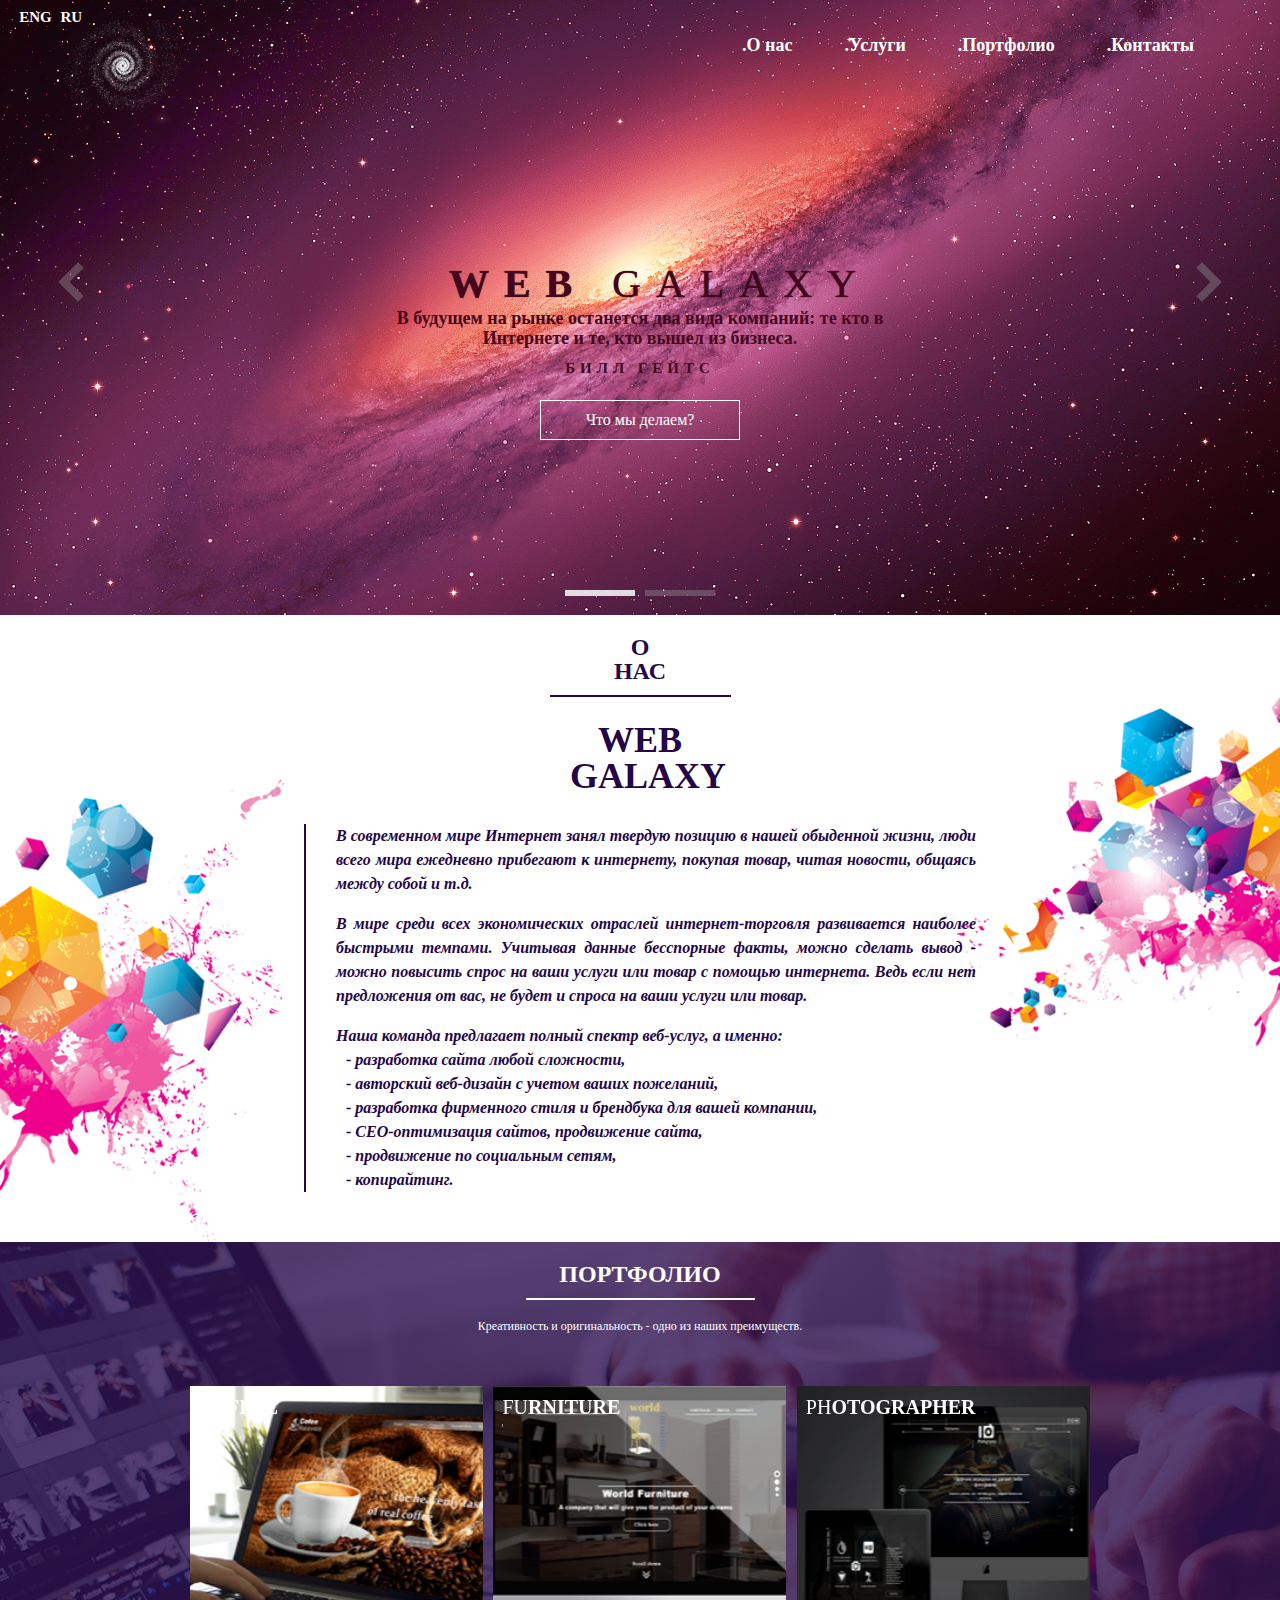
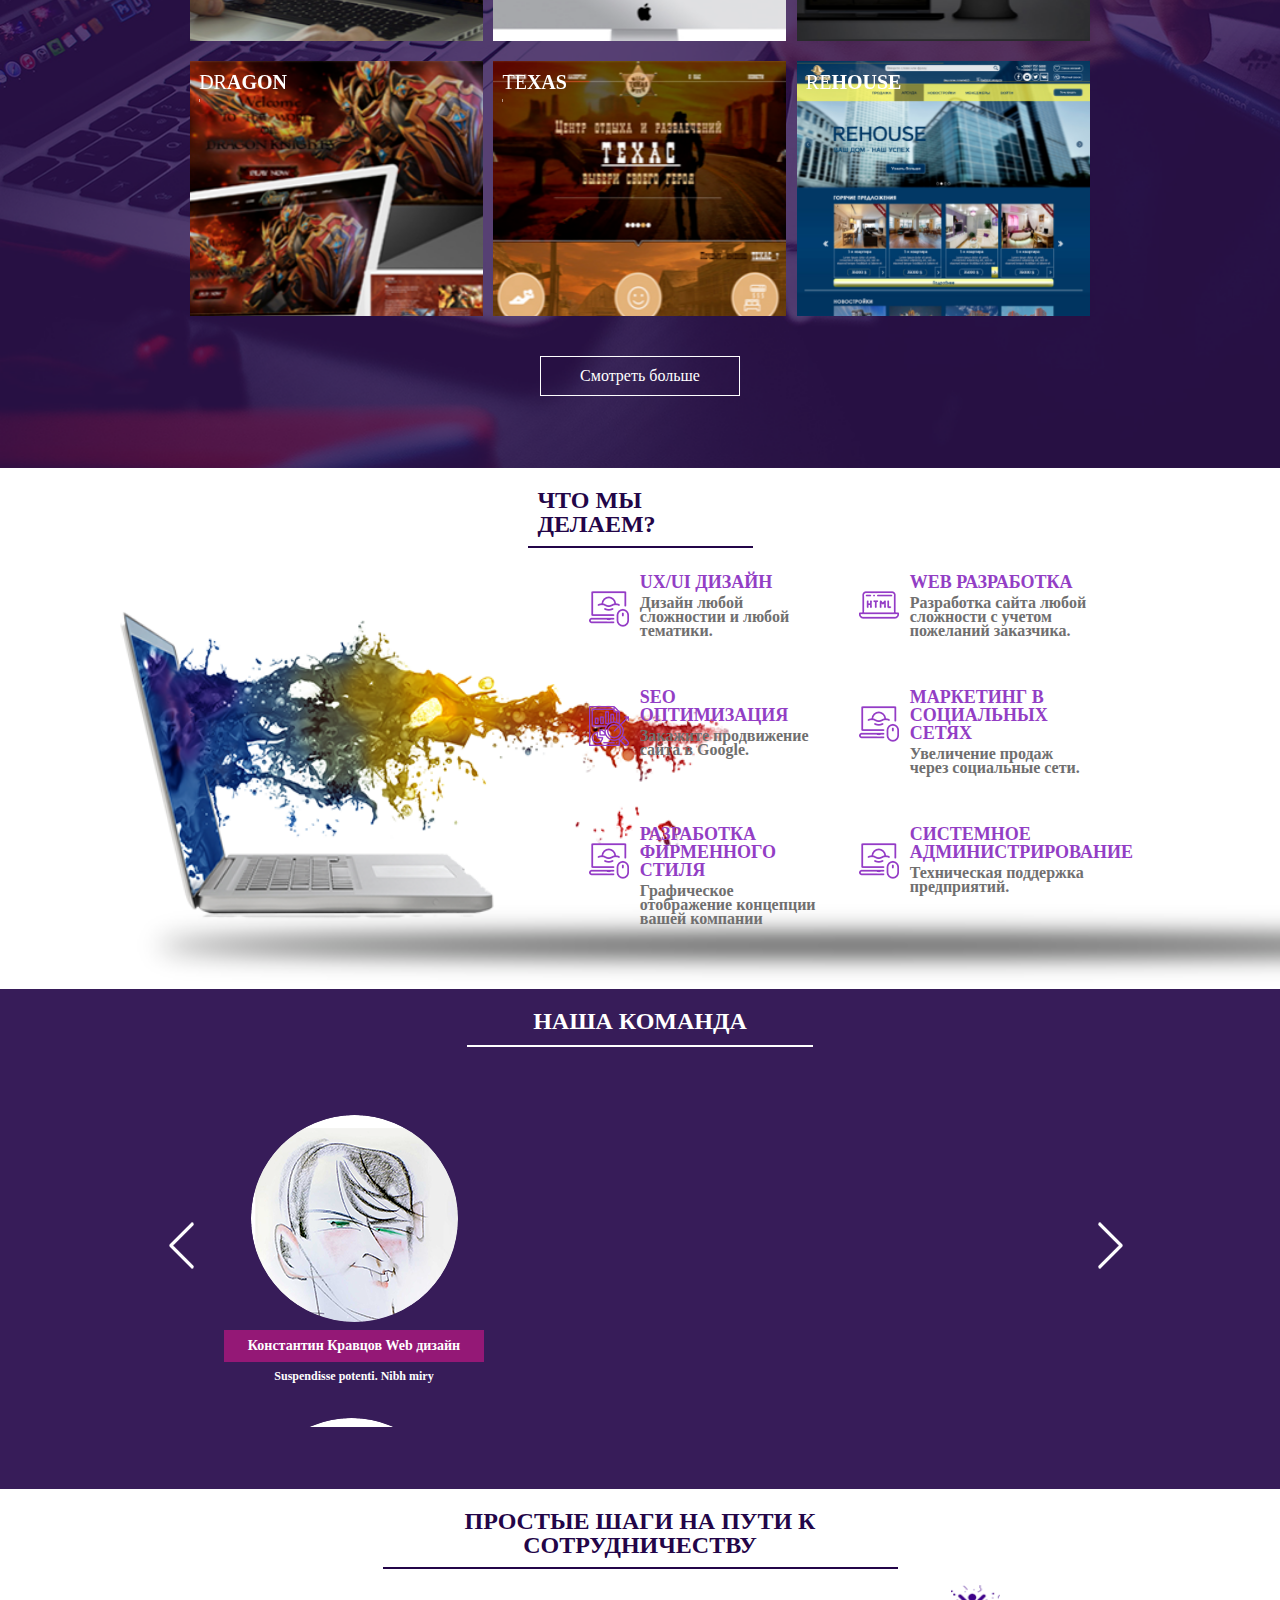
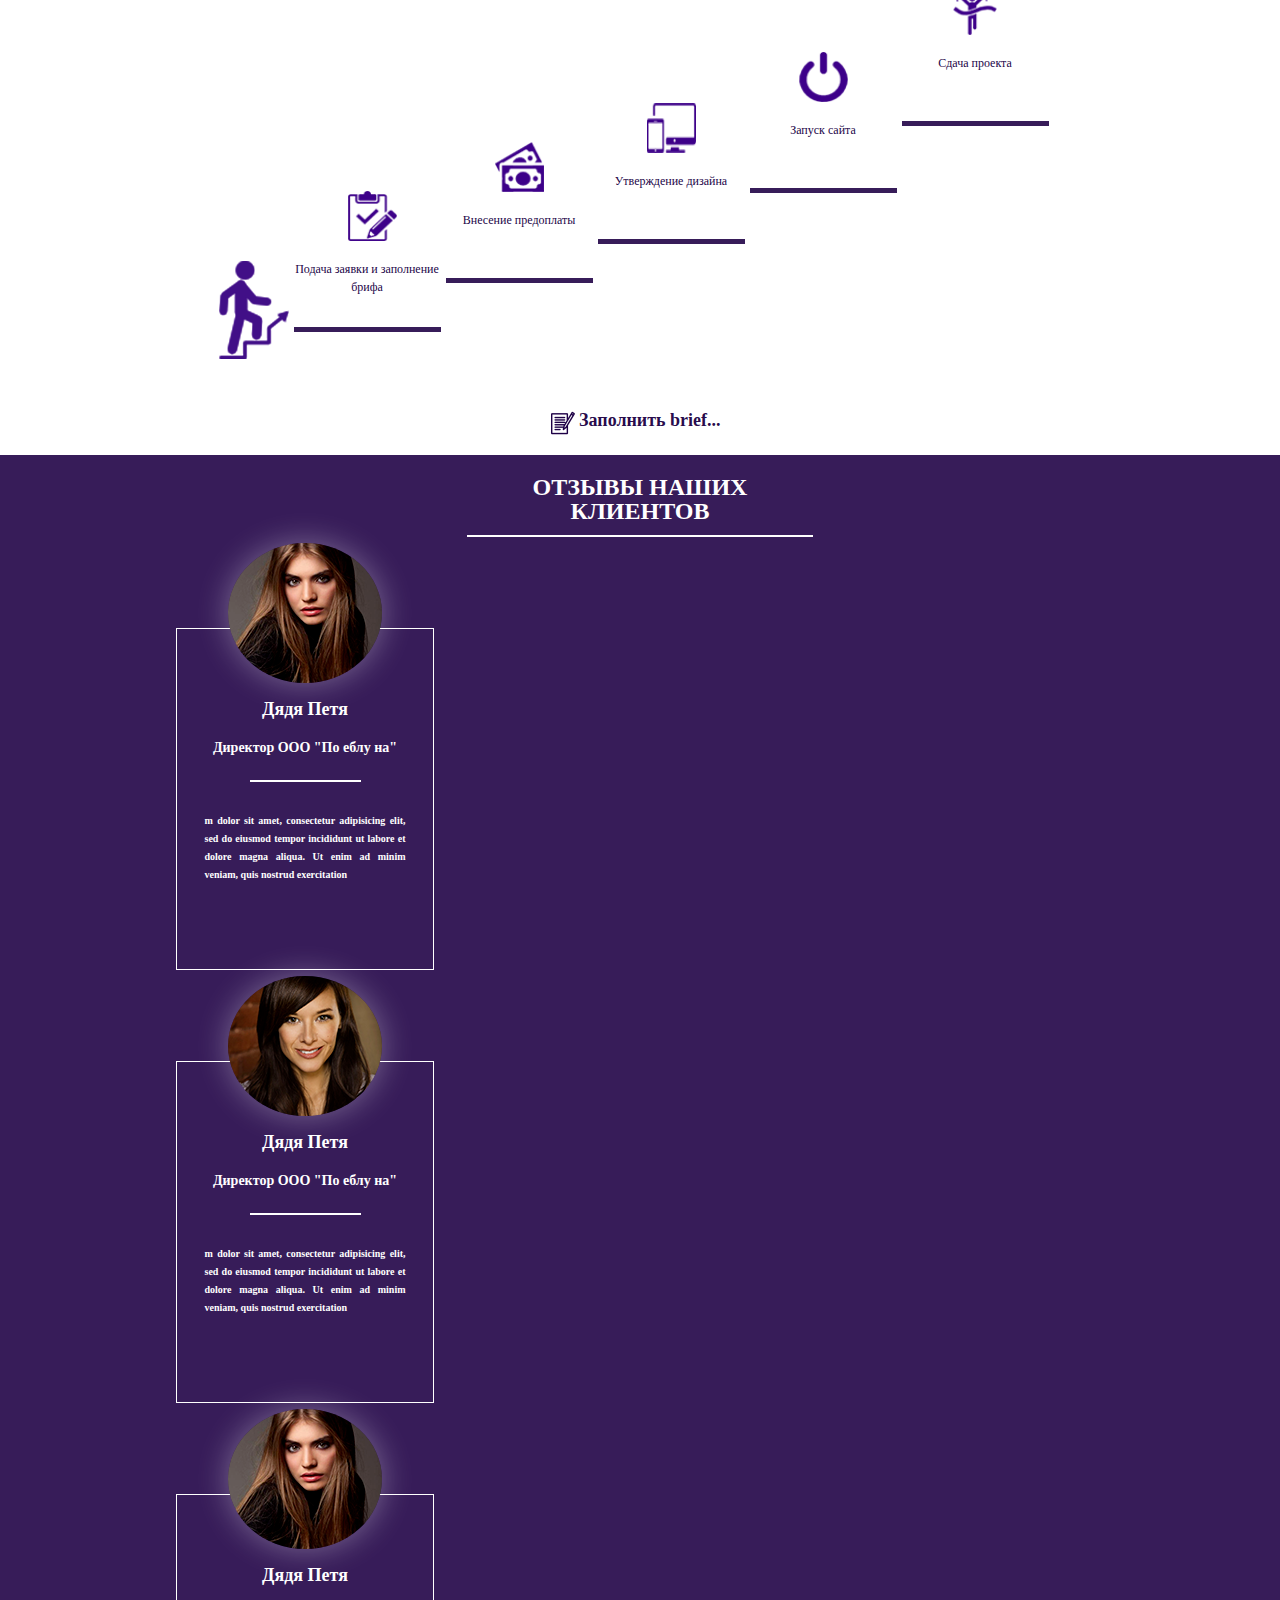
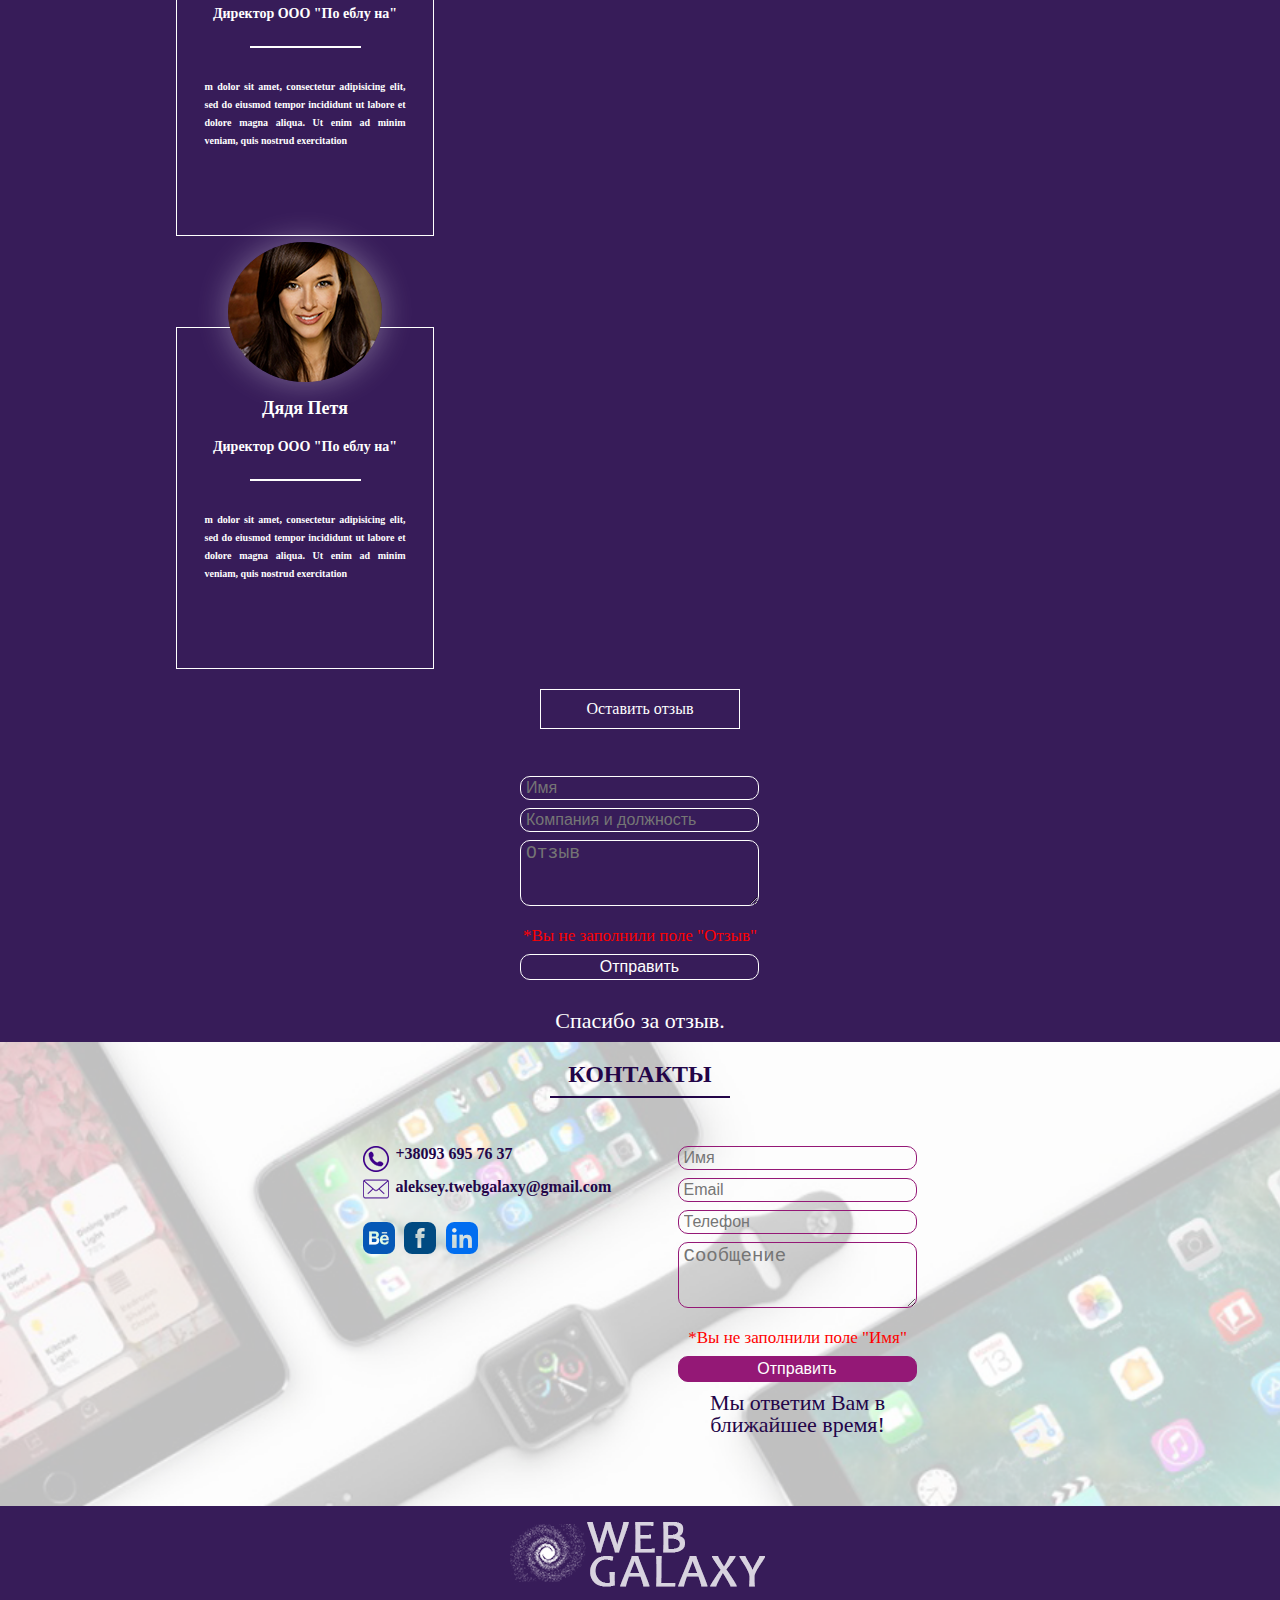
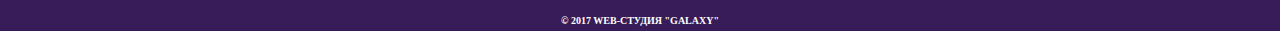
<file: index.html>
<!DOCTYPE html>
<html lang="en">
    <head>
		<meta charset="UTF-8" />
        <title>WebGalaxy</title>
        <meta name="viewport" content="width=device-width, initial-scale=1.0"> 
        <meta name="description" content="Web Development" />
        <meta name="keywords" content="website, web, development, webdevelopment, design, webdesign" />
        <link rel="shortcut icon" href="img/17px.png"> 
        <link rel="stylesheet" type="text/css" href="css/reset.css" />
        <link rel="stylesheet" type="text/css" href="css/style.css" />
		<script type="text/javascript" src="js/modernizr.custom.79639.js"></script>
		<script type="text/javascript" src="http://ajax.googleapis.com/ajax/libs/jquery/1.8.2/jquery.min.js"></script>
		<script type="text/javascript" src="js/jquery.ba-cond.min.js"></script>
		<script type="text/javascript" src="js/jquery.slitslider.js"></script>
		<script type="text/javascript">	
			$(function() {
			
				var Page = (function() {

					var $navArrows = $( '#nav-arrows' ),
						$nav = $( '#nav-dots > span' ),
						slitslider = $( '#slider' ).slitslider( {
							onBeforeChange : function( slide, pos ) {

								$nav.removeClass( 'nav-dot-current' );
								$nav.eq( pos ).addClass( 'nav-dot-current' );

							}
						} ),

						init = function() {

							initEvents();
							
						},
						initEvents = function() {

							// add navigation events
							$navArrows.children( ':last' ).on( 'click', function() {

								slitslider.next();
								return false;

							} );

							$navArrows.children( ':first' ).on( 'click', function() {
								
								slitslider.previous();
								return false;

							} );

							$nav.each( function( i ) {
							
								$( this ).on( 'click', function( event ) {
									
									var $dot = $( this );
									
									if( !slitslider.isActive() ) {

										$nav.removeClass( 'nav-dot-current' );
										$dot.addClass( 'nav-dot-current' );
									
									}
									
									slitslider.jump( i + 1 );
									return false;
								
								} );
								
							} );

						};

						return { init : init };

				})();

				Page.init();

				/**
				 * Notes: 
				 * 
				 * example how to add items:
				 */

				/*
				
				var $items  = $('<div class="sl-slide sl-slide-color-2" data-orientation="horizontal" data-slice1-rotation="-5" data-slice2-rotation="10" data-slice1-scale="2" data-slice2-scale="1"><div class="sl-slide-inner bg-1"><div class="sl-deco" data-icon="t"></div><h2>some text</h2><blockquote><p>bla bla</p><cite>Margi Clarke</cite></blockquote></div></div>');
				
				// call the plugin's add method
				ss.add($items);

				*/
			
			});
		</script>
<!-- horizontal slider -->
<!-- <script type="text/javascript" src="js/jquery-1.5.min.js"></script> -->
<script type="text/javascript" src="js/jquery.jcarousel.js"></script>

<script type="text/javascript">
jQuery(document).ready(function() {
    // Initialise the first and second carousel by class selector.
	// Note that they use both the same configuration options (none in this case).
	jQuery('.d-carousel .carousel').jcarousel({
        scroll: 1
    });
});
</script>
<!-- faNCYBOX -->
<link rel="stylesheet" type="text/css" href="fancybox/jquery.fancybox.css">
<!-- <script type="text/javascript" src="fancybox/jquery-1.3.2.min.js"></script> -->
<script type="text/javascript" src="fancybox/jquery.easing.1.3.js"></script>
<script type="text/javascript" src="fancybox/jquery.fancybox-1.2.1.pack.js"></script>
<script type="text/javascript">
$(document).ready(function() { 
$("a.first").fancybox(); 
$("a.two").fancybox(); 
$("a.video").fancybox({"frameWidth":560,"frameHeight":340}); 
$("a.content").fancybox({"frameWidth":600,"frameHeight":300}); 
});
</script>
<!-- // -->

<!-- scroll to block -->
<!-- <script src="http://code.jquery.com/jquery-1.11.1.js"></script> -->
<script type="text/javascript">
var zTop = 1;
$('a').on('click',function(e){
 e.preventDefault();
 // Animate up or down based on DOM index
 var index = $($(this).attr('href')).index();
 var wh = $(window).height();
 $('section').each(function(){
 var $tgt = $(this);
 var idx = $tgt.index();
 $tgt.removeClass();
 if(index == idx){ $tgt.stop(true,true).animate({top:0},'linear').addClass('active').css({'z-index':zTop}); }
 if(index < idx) { $tgt.stop(true,true).animate({top:wh},'linear').addClass('below'); }
 if(index > idx ){ $tgt.stop(true,true).animate({top:-wh},'linear').addClass('above'); }
 });
 zTop++;
})
 
// Trigger first section animation
$('a[href="#a"]').trigger('click');
 
// Set height
$(window).on('resize',function(){
 var wh = $(window).height();
 $('article, section').height(wh);
 $('.active').css({top:0});
 $('.above').css({top:-wh});
 $('.below').css({top:wh});
}).trigger('resize');
</script>
<!-- // -->

<!-- to top -->
 <script> 
        $(function() {   
        $(window).scroll(function() {    
        if($(this).scrollTop() != 0) {   
        $('#toTop').fadeIn();    
        } else {     
        $('#toTop').fadeOut();   
        }    
        });  
        $('#toTop').click(function() {   
        $('body,html').animate({scrollTop:0},900);   
        });  
        }); 
    </script>
    <!-- // -->


		
    </head>
    <body>        
 <div class="container demo-1">
	<div class="logo">
		<img src="img/logo2.png">
		</a>
	</div>
		<div class="language">
			<div class="d"><a href="engversion.html"><p>ENG</p></a></div>
			<div class="d"><a href="#"><p>RU</p></a></div>
		</div>

            <nav class="codrops-demos">
				<div class="d"><a href="#about_us">.О нас</a></div>
				<div class="d"><a href="#what_we_do">.Услуги</a></div>
				<div class="d"><a href="#portfolio">.Портфолио</a></div>
				<div class="d"><a href="#contacts">.Контакты</a></div>
			</nav>
            <div id="slider" class="sl-slider-wrapper">
				<div class="sl-slider">				
					<div class="sl-slide bg-1" data-orientation="horizontal" data-slice1-rotation="-25" data-slice2-rotation="-25" data-slice1-scale="2" data-slice2-scale="2" style="background-image: url(img/demo-1-bg.jpg);">
						<div class="sl-slide-inner">
							<h2 style="font-weight:900">Web <span style="font-weight:300"> Galaxy</span></h2>
							<blockquote><p>В будущем на рынке останется два вида компаний: те кто в Интернете и те, кто вышел из бизнеса.</p><cite>Билл Гейтс</cite></blockquote>
							<p class="btn"><a href="#what_we_do">Что мы делаем?</a></p>
						</div>
					</div>
					
					<div class="sl-slide bg-2" data-orientation="vertical" data-slice1-rotation="10" data-slice2-rotation="-15" data-slice1-scale="1.5" data-slice2-scale="1.5" style="background-image: url(img/demo-2-bg.jpg);">
						<div class="sl-slide-inner">
							<h2 style="font-weight:900">Web <span style="font-weight:300"> Gala<span style="color: #8d5ee1">x</span><span style="color: #b49ddd">y</span></span></h2>
							<blockquote><p>Web Galaxy - ваше верное решение</p><cite>#TeamGalaxy</cite></blockquote>
							<p class="btn"><a href="#what_we_do">Что мы делаем?</a></p>
						</div>
					</div>
					<!-- <div class="sl-slide bg-3" data-orientation="horizontal" data-slice1-rotation="-25" data-slice2-rotation="-25" data-slice1-scale="2" data-slice2-scale="2" style="background-image: url(img/demo-3-bg.jpg);">
						<div class="sl-slide-inner">
							<h2 style="font-weight:900">Web <span style="font-weight:300">Galaxy</h2>
							<blockquote><p>Мы - Залог вашего успеха</span></p><cite>#TeamGalaxy</span></cite></blockquote>
							<p class="btn"><a href="#">What we do?</a></p>
						</div>
					</div>
					<div class="sl-slide bg-4" data-orientation="vertical" data-slice1-rotation="10" data-slice2-rotation="-15" data-slice1-scale="1.5" data-slice2-scale="1.5" style="background-image: url(img/demo-4-bg.jpg);">
						<div class="sl-slide-inner">
							<h2 style="font-weight:900">Web <span style="font-weight:300">Galaxy</h2>
							<blockquote><p>Мы - Залог вашего успеха</span></p><cite>#TeamGalaxy</span></cite></blockquote>
							<p class="btn"><a href="#">What we do?</a></p>
						</div>
					</div> -->
					
				</div>
				<!-- /sl-slider -->				
				<nav id="nav-arrows" class="nav-arrows">
					<span class="nav-arrow-prev">Previous</span>
					<span class="nav-arrow-next">Next</span>
				</nav>

				<nav id="nav-dots" class="nav-dots">
					<span class="nav-dot-current"></span>
					<span></span>
					<!-- <span></span>
					<span></span> -->
				</nav>

			</div><!-- /slider-wrapper -->
        </div>
<div class="wrapper">
	<div class="about_us" id="about_us">		
			<div class="h2"><h2>О нас</h2></div>
			<div class="h1"><h1>Web Galaxy</h1></div>
			<div class="text">
			<p>
			<p>В современном мире Интернет занял твердую позицию в нашей обыденной жизни, люди всего мира ежедневно прибегают к интернету, покупая товар, читая новости, общаясь между собой и т.д.</p><br>
			<p>В мире среди всех экономических отраслей интернет-торговля развивается наиболее быстрыми темпами.
			Учитывая данные бесспорные факты, можно сделать вывод - можно повысить спрос на ваши услуги или товар с помощью интернета. Ведь если нет предложения от вас, не будет и спроса на ваши услуги или товар.</p><br><p>Наша команда предлагает полный спектр веб-услуг, а именно:</p>	
			<ul>
			<li><p> - разработка сайта любой сложности,</p></li>
			<li><p> - авторский веб-дизайн с учетом ваших пожеланий,</p></li>
			<li><p> - разработка фирменного стиля и брендбука для вашей компании,</p></li>
			<li><p> - СЕО-оптимизация сайтов, продвижение сайта,</p></li>
			<li><p> - продвижение по социальным сетям,</p></li>
			<li><p> - копирайтинг.</p></li>	
			</ul>
			</div>		
	</div>
	<div class="portfolio" id="portfolio">
		<div class="h2"><h2>Портфолио</h2></div>
		<div class="text">
			<p>Креативность и оригинальность - одно из наших преимуществ.</p>		
		</div>	
		<div class="our_works">
			<ol>
				<li>
					<figure class="effect-sarah">
						<img src="img/coffee-p.jpg" width="350px" height="300px"/>
							<figcaption>
								<h2>Co<span>ffee</span></h2>
								<p>Современный привлекательный дизайн для кофейного сайта.</p>

								<p><a class="two" rel="group" title="" href="img/coffee.jpg"><img src="img/magnifier1.png" style="width:32px; height:32px">Смотреть</a></p>

							</figcaption>			
					</figure>
				</li>
				<li>
					<figure class="effect-sarah">
						<img src="img/furniture-p.jpg" width="350px" height="300px">
							<figcaption>
								<h2>Fu<span>rniture</span></h2>
								<p>Креативный дизайн для мебельного магазина или мебельного производства.</p>
								<p><a class="two" rel="group" title="" href="img/furniture.jpg"><img src="img/magnifier1.png" style="width:32px; height:32px">Смотреть</a></p>
							</figcaption>			
					</figure>
				</li>

				<li>
					<figure class="effect-sarah">
						<img src="img/photo-p.jpg" width="350px" height="300px">
							<figcaption>
								<h2>Ph<span>otographer</span></h2>
								<p>Ни один пользователь не пройдет мимо такого восхитительного дизайна.</p>
								<p><a class="two" rel="group" title="" href="img/photo.png"><img src="img/magnifier1.png" style="width:32px; height:32px">Смотреть</a></p>
							</figcaption>			
					</figure>
				</li>
				<li>
					<figure class="effect-sarah">
						<img src="img/dragon-p.jpg" width="350px" height="300px">
							<figcaption>
								<h2>Dr<span>agon</span></h2>
								<p>Дизайн для игрового сайта.</p>
								<p><a class="two" rel="group" title="" href="img/dragon.jpg"><img src="img/magnifier1.png" style="width:32px; height:32px">Смотреть</a></p>
							</figcaption>			
					</figure>
				</li>
				<li>
					<figure class="effect-sarah">
						<img src="img/texas-p.jpg" width="350px" height="300px">
							<figcaption>
								<h2>Te<span>xas</span></h2>
								<p>Антуражный сайт развлекательного центра "Техас" для детей и взрослых, дизайн выполнен в классическом ковбойском стиле.</p>
								<p><a class="two" rel="group" title="" href="img/texas.jpg"><img src="img/magnifier1.png" style="width:32px; height:32px">Смотреть</a></p>
							</figcaption>			
					</figure>
				</li>
				<li>
					<figure class="effect-sarah">
						<img src="img/rehouse.jpg" width="350px" height="300px">
							<figcaption>
								<h2>Re<span>house</span></h2>
								<p>Строгий и в то же время оригинальный дизайн сайта Агентства недвижимости "Rehouse Odessa".</p>
								<p><a class="two" rel="group" title="" href="img/rehouse.jpg"><img src="img/magnifier1.png" style="width:32px; height:32px">Смотреть</a></p>
							</figcaption>			
					</figure>
				</li>
			</ol>
			<p class="btn" style="margin-top: 20px;"><a href="#">Смотреть больше</a></p>
		</div>

	</div>
<div class="what_we_do" id="what_we_do">

	<div class="h2"><h2>Что мы делаем?</h2></div>
		<div class="services">
			<div class="item1">
				<h4>Ux/UI Дизайн</h4>
				<p>Дизайн любой сложностии и любой тематики.</p>
			</div>
			<div class="item2">
				<h4>WEB Разработка</h4>
				<p>Разработка сайта любой сложности с учетом пожеланий заказчика.</p>
			</div>
			<div class="item3">
				<h4>SEO оптимизация</h4>
				<p>Закажите продвижение сайта в Google.</p>
			</div>
			<div class="item6">
				<h4>Маркетинг в социальных сетях</h4>
				<p>Увеличение продаж через социальные сети.</p>
			</div>	
			<div class="item4">
				<h4>Разработка фирменного стиля</h4>
				<p>Графическое отображение концепции вашей компании</p>
			</div>
			<div class="item5">
				<h4>Системное администрирование</h4>
				<p>Техническая поддержка предприятий.</p>
			</div>		
		</div>
</div>




<div class="our_team">
<div class="h2"><h2>Наша команда</h2></div>
		<div class="text">
			<!-- <p>Мы команда профессионалов, нацеленных на результат. Lorem ipsum dolosed quia non numquam eius modinumquam eius modinumquam eius modi tempora incidunt.</p> -->		
		</div>	
<div class="d-carousel">
      <ul class="carousel">
        <li> <a href="#"><img src="img/eblo.png" alt="" width="207px" height="207px" /></a>
          <h4><a href="#">Константин Кравцов  Web дизайн</a></h4>
          <p>Suspendisse potenti. Nibh miry</p>
        </li>
        <li> <a href="#"><img src="img/eblo.png" alt="" width="207px" height="207px" /></a>
          <h4><a href="#">Сергей Кожокарь Web Разработка</a></h4>
          <p>Suspendisse potenti. Nibh miry</p>
        </li>
        <li> <a href="#"><img src="img/eblo.png" alt="" width="207px" height="207px" /></a>
          <h4><a href="#">Алексей Кравцов Менеджмент</a></h4>
          <p>Suspendisse potenti. Nibh miry</p>
        </li>
        <li> <a href="#"><img src="img/eblo.png" alt="" width="207px" height="207px" /></a>
          <h4><a href="#">Алексей Кравцов Менеджмент</a></h4>
          <p>Suspendisse potenti. Nibh miry, ultricies ac molestie sit ametesse potenti. Nibh miry, ultricies ac molestie sit ametesse potenti. Nibh miry, ultricies ac molestie sit amete</p>
        </li>
        
      </ul>
    </div>
</div>

<div class="cooperation">
<div class="h2"><h2>Простые шаги на пути к сотрудничеству</h2></div>


<div class="lets_go">
	<div class="man">
	</div>
	<div class="step1">
	<p>Подача заявки и заполнение брифа</p>
	</div>
	<div class="step2">
	<p>Внесение предоплаты</p>
	</div>
	<div class="step3">
	<p>Утверждение дизайна</p>
	</div>
	<div class="step4">
	<p>Запуск сайта</p>
	</div>
	<div class="step5">
	<p>Сдача проекта</p>
	</div>
</div>


<div class="xz">
		<a href="#openModal" class="modal_window">Заполнить brief...</a>
</div>
<div id="openModal" class="modalDialog">
	<div>
		<a href="#close" title="Закрыть" class="close">X</a>
		<form id="application" action="#" method="POST"  name=" application ">


 <div class="formflex_check">        
<p>К какому типу вы бы отнесли разрабатываемый сайт?</p>
   <p><input type="checkbox" name="option1" value="a1" class="checkbox">промо-сайт<Br>
   <input type="checkbox" name="option2" value="a2" class="checkbox">корпоративный сайт<Br>
   <input type="checkbox" name="option3" value="a3" class="checkbox">онлайн-магазин<Br> 
   <input type="checkbox" name="option4" value="a4" class="checkbox">сайт-визитка<Br> 
   <input type="checkbox" name="option5" value="a5" class="checkbox">блог</p>
</div>

<div class="formflex">
<h4>Как называется ваша компания? Род деятельности компании? </h4>
     <p><textarea name="text" id="applicationText" placeholder="Сообщение" required/></textarea></p>
</div>

<div class="formflex">
<h4>Приведите примеры сайтов, которые вам нравятся</h4>
	<p><textarea name="text" id="applicationText" placeholder="Сообщение" required/></textarea></p>
</div>

<div class="formflex">
<h4>Какие языки будут использоваться на вашем сайте?</h4>
	<p><textarea name="text" id="applicationText" placeholder="Сообщение" required/></textarea></p>
</div>

<div class="formflex">
<h4>Сроки реализации и бюджет проекта</h4>
	<p><textarea name="text" id="applicationText" placeholder="Сообщение" required/></textarea></p>
</div>


	<div class="formflex_contact">
	<h4>Ваши контактные данные:</h4>
				<input name="name" id="applicationName" maxlength="25" placeholder="Имя" required />
                <input name="email" type="email" id="applicationEmail" maxlength="35" placeholder="Email" />
                <input name="telephone" type="Tel" id="applicationTelephone" maxlength="20" placeholder="Телефон" required/>
	</div>

	<p class="error">*Вы не заполнили поле "Сроки реализации проекта"</p>
                <button class="applicationButton" type="submit" form="application">Отправить</button>
            </form>

            <div class="message">
            	<p class="error">Мы ответим Вам в ближайшее время!</p>
            </div>
	</div>
</div>

</div>


<div class="our_team">
	<div class="h2"><h2>Отзывы наших клиентов</h2></div>	
<div class="d-carousel" id="second">
      <ul class="carousel">
        <li class="clients"><img src="img/b2.png" alt="" />
          <h4><a href="#">Дядя Петя</a></h4>
          <h3><a href="#">Директор ООО "По еблу на"</a></h3>
          <div class="streak"></div>
          <p>m dolor sit amet, consectetur adipisicing elit, sed do eiusmod tempor incididunt ut labore et dolore magna aliqua. Ut enim ad minim veniam, quis nostrud exercitation</p>
        </li>
        <li class="clients"><img src="img/b3.png" alt="" />
          <h4><a href="#">Дядя Петя</a></h4>
          <h3><a href="#">Директор ООО "По еблу на"</a></h3>
          <div class="streak"></div>
          <p>m dolor sit amet, consectetur adipisicing elit, sed do eiusmod tempor incididunt ut labore et dolore magna aliqua. Ut enim ad minim veniam, quis nostrud exercitation</p>
        </li>
        <li class="clients"><img src="img/b2.png" alt="" />
          <h4><a href="#">Дядя Петя</a></h4>
          <h3><a href="#">Директор ООО "По еблу на"</a></h3>
          <div class="streak"></div>
          <p>m dolor sit amet, consectetur adipisicing elit, sed do eiusmod tempor incididunt ut labore et dolore magna aliqua. Ut enim ad minim veniam, quis nostrud exercitation</p>
        </li>
        <li class="clients"><img src="img/b3.png" alt="" />
          <h4><a href="#">Дядя Петя</a></h4>
          <h3><a href="#">Директор ООО "По еблу на"</a></h3>
          <div class="streak"></div>
          <p>m dolor sit amet, consectetur adipisicing elit, sed do eiusmod tempor incididunt ut labore et dolore magna aliqua. Ut enim ad minim veniam, quis nostrud exercitation</p>
        </li>
      </ul>
      <p class="btn" style="margin-top: 20px;padding-bottom:0px;"><a href="#">Оставить отзыв</a></p>
    </div>


			<form id="application" action="#" method="POST"  name=" application ">
                <input name="name" id="applicationName" maxlength="25" placeholder="Имя" required />
                <input name="rank" type="email" id="applicationEmail" maxlength="35" placeholder="Компания и должность" />
                <p><textarea name="text" id="applicationText" placeholder="Отзыв" required/></textarea></p>

                <p class="error">*Вы не заполнили поле "Отзыв"</p>


                <button class="applicationButton" type="submit" form="application">Отправить</button>
            </form>
            <div class="message">
            	<p class="error" style="color:white">Спасибо за отзыв.</p>
            </div>
</div>

<div class="contacts" id="contacts">
	<div class="h2"><h2>Контакты</h2></div>

<div class="information">
		<div class="info">
				<div class="tel"><img src="img/tel.png"><p>+38093 695 76 37</p></div>
				<div class="gmail"><img src="img/mail.png"><p>aleksey.twebgalaxy@gmail.com</p></div>
			<div class="social">
				<div class="be"><a href="" target="_blank"></a></div>
				<div class="fb"><a href="https://www.facebook.com/pg/IGalaxyTeamI/posts/?ref=page_internal" target="_blank"></a></div>
				<div class="ld"><a href="" target="_blank"></a></div>
			</div>
		</div>

<div class="feedback">
			<form id="application" action="#" method="POST"  name=" application ">
                <input name="name" id="applicationName" maxlength="25" placeholder="Имя" required />
                <input name="email" type="email" id="applicationEmail" maxlength="35" placeholder="Email" />
                <input name="telephone" type="Tel" id="applicationTelephone" maxlength="20" placeholder="Телефон" required/>

               <!--  <input type=»tel» pattern="+3\([0-9]{3}\)[0-9]{3}-[0-9]{2}-[0-9]{2}" name=»phone» placeholder=»(050)121-34-57″ title=»Формат ввода (050) 121-34-57″ required/> -->
                <p><textarea name="text" id="applicationText" placeholder="Сообщение" required/></textarea></p>

                <p class="error">*Вы не заполнили поле "Имя"</p>


                <button class="applicationButton" type="submit" form="application">Отправить</button>
            </form>
            <div class="message">
            	<p class="error">Мы ответим Вам в ближайшее время!</p>
            </div>
 		</div>
	</div>
</div>

<div class="footer">
	<div class="logo2">
		<img src="img/logo.png">
		</a>
	</div>
	<p>© 2017 Web-студия "galaxy"</p>
	<div id="toTop">▲</div>
</div>	

</div>
	</body>
</html>
</file>
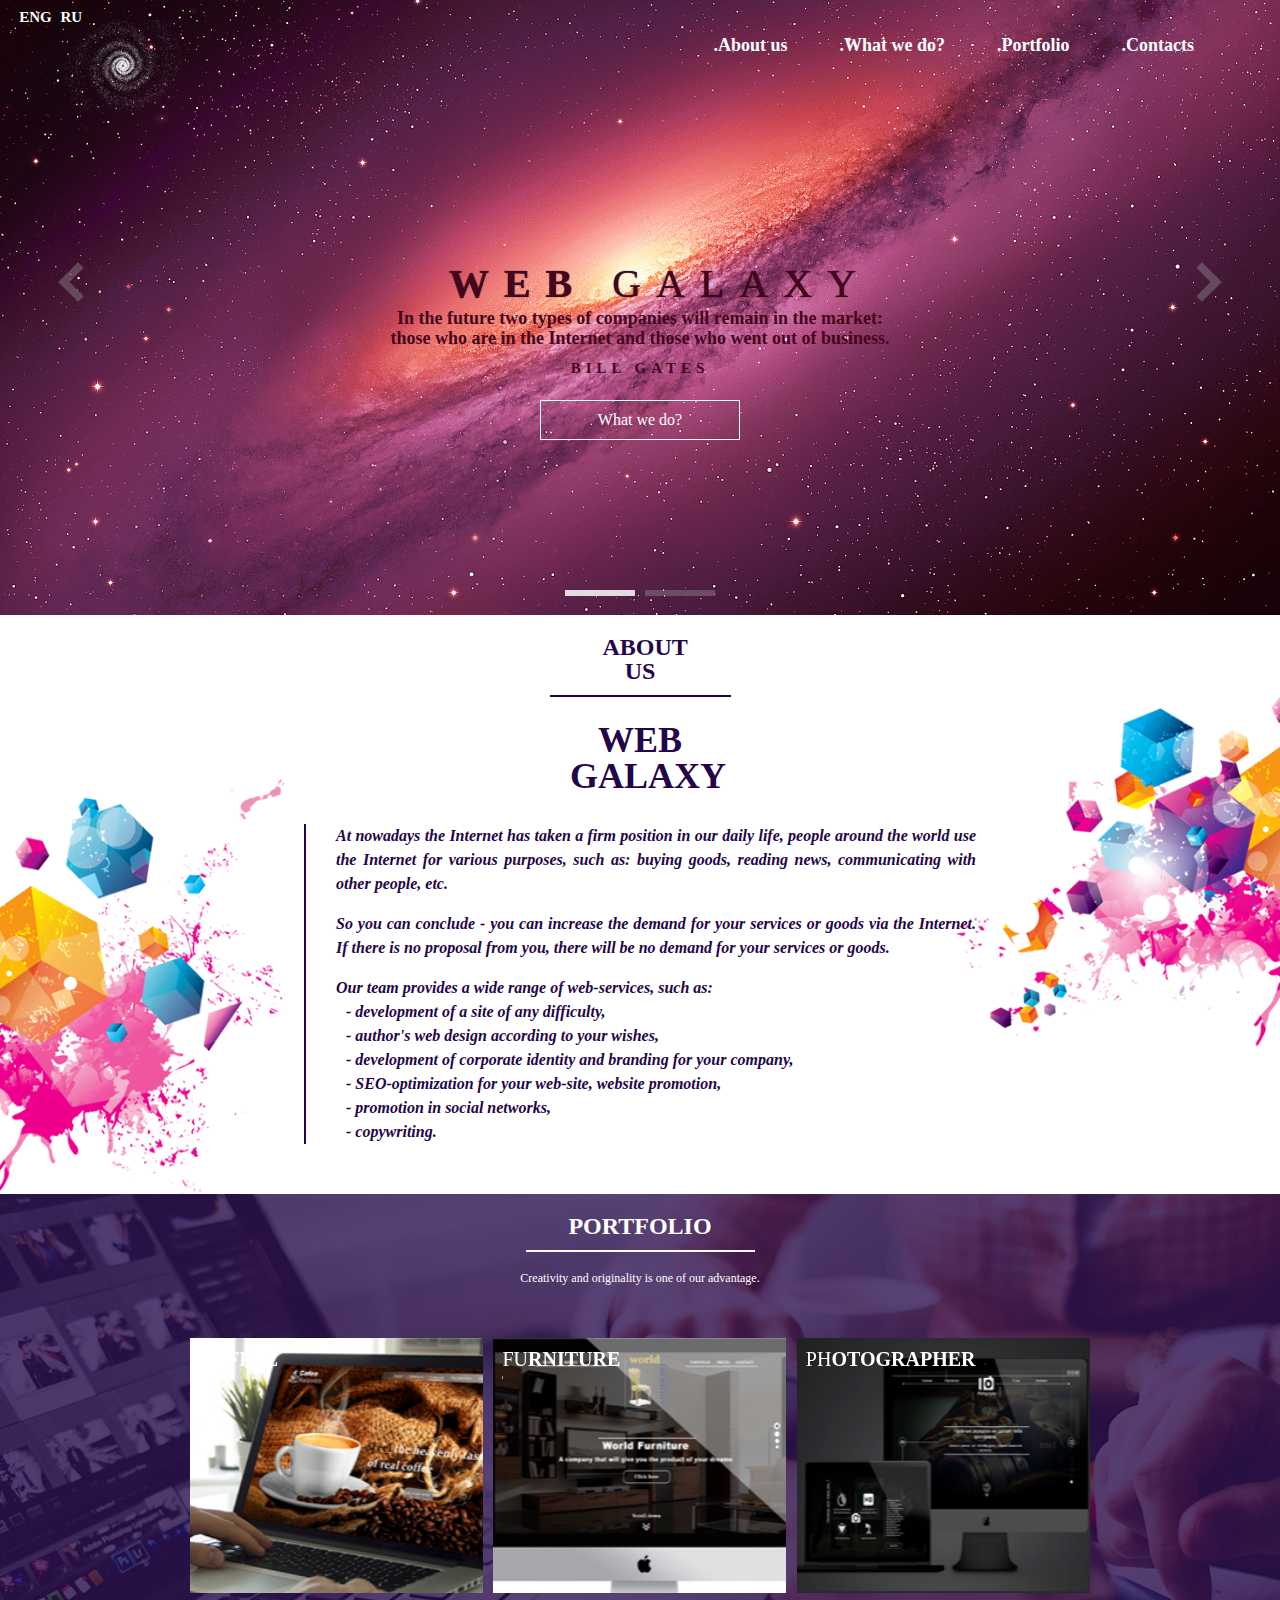
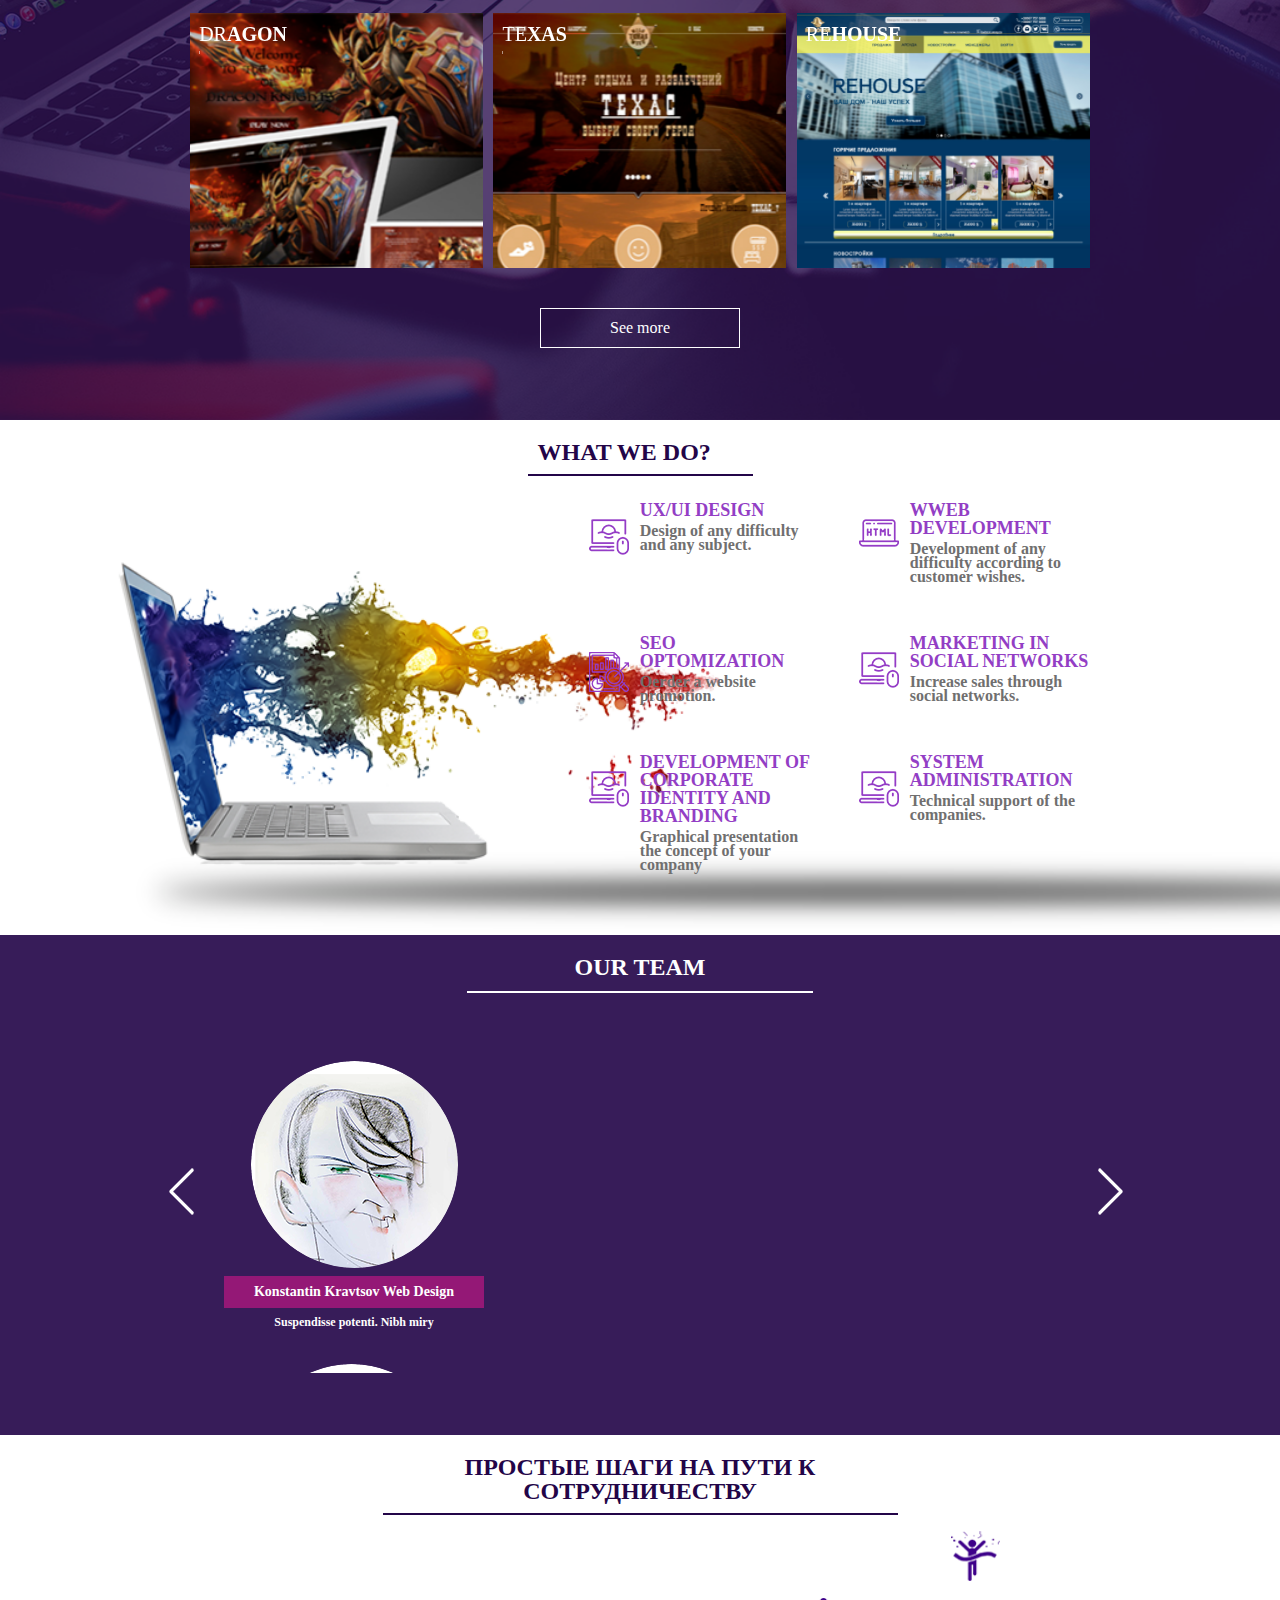
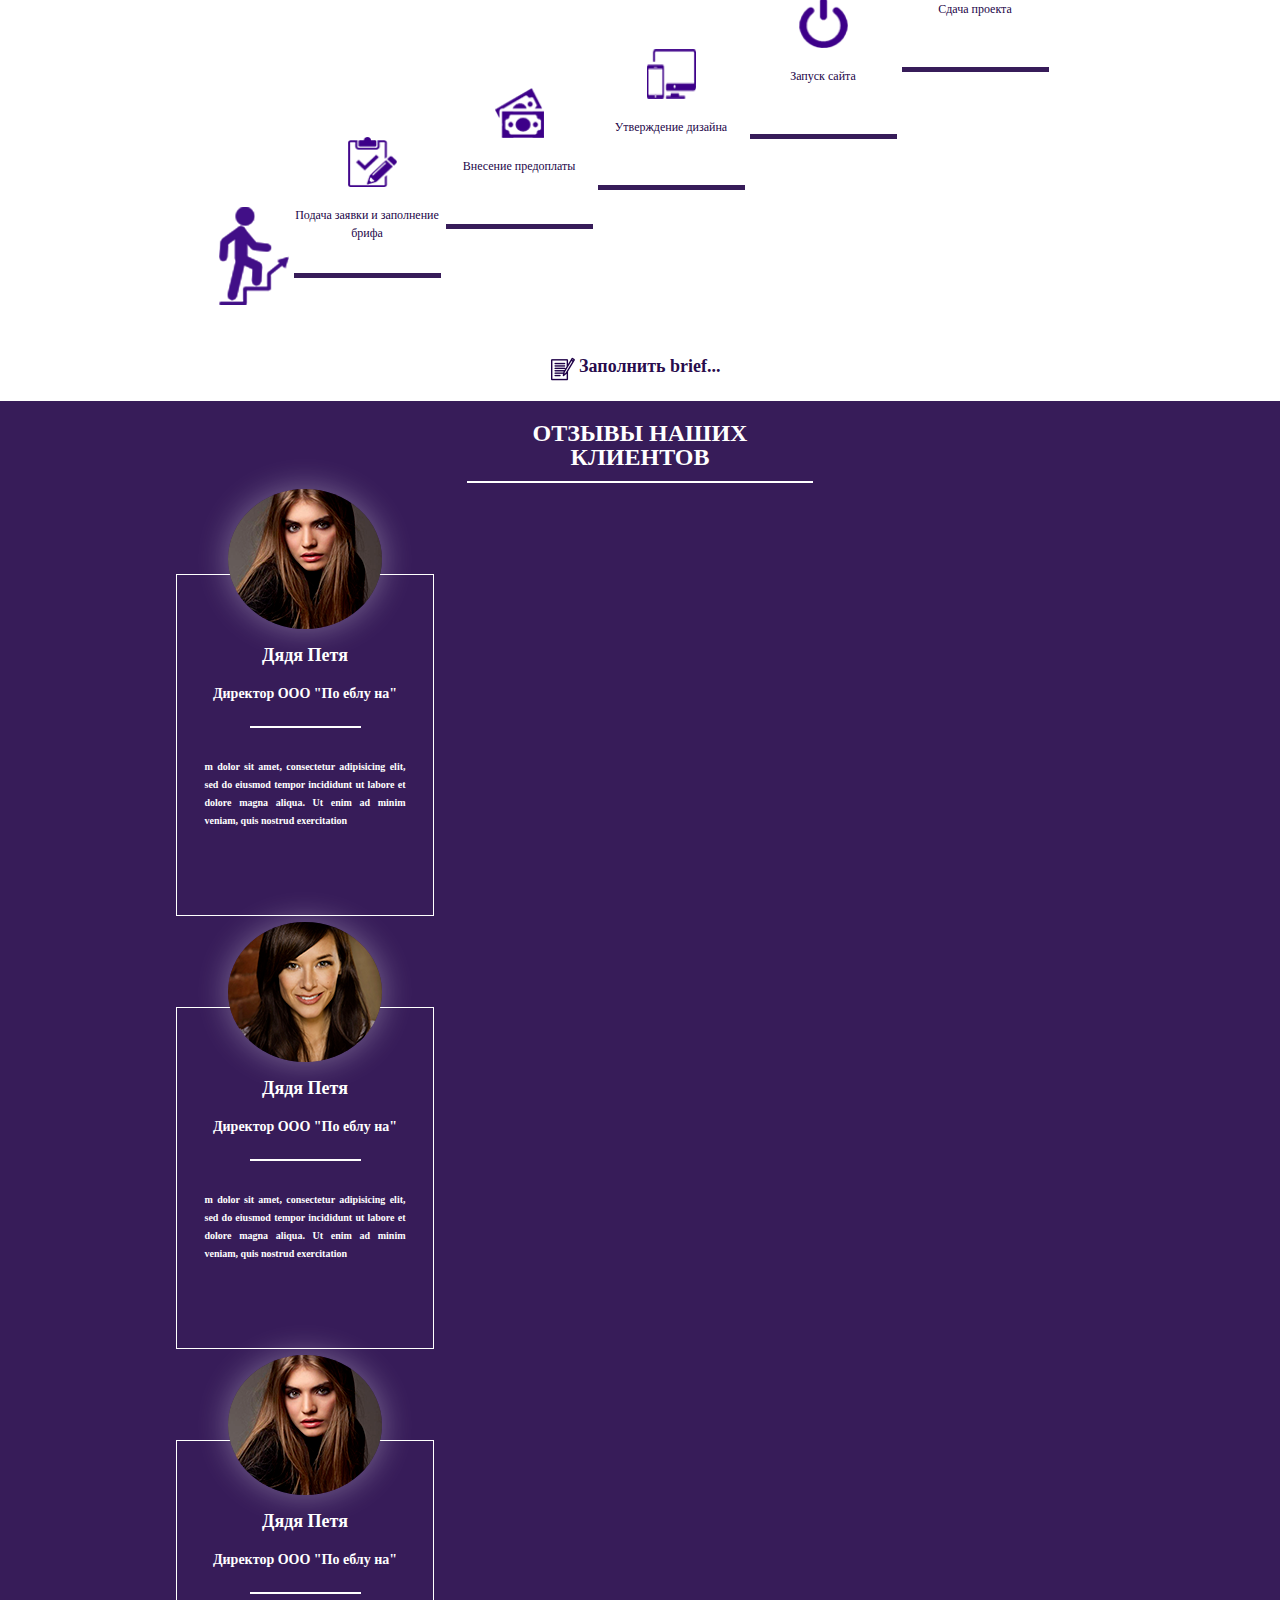
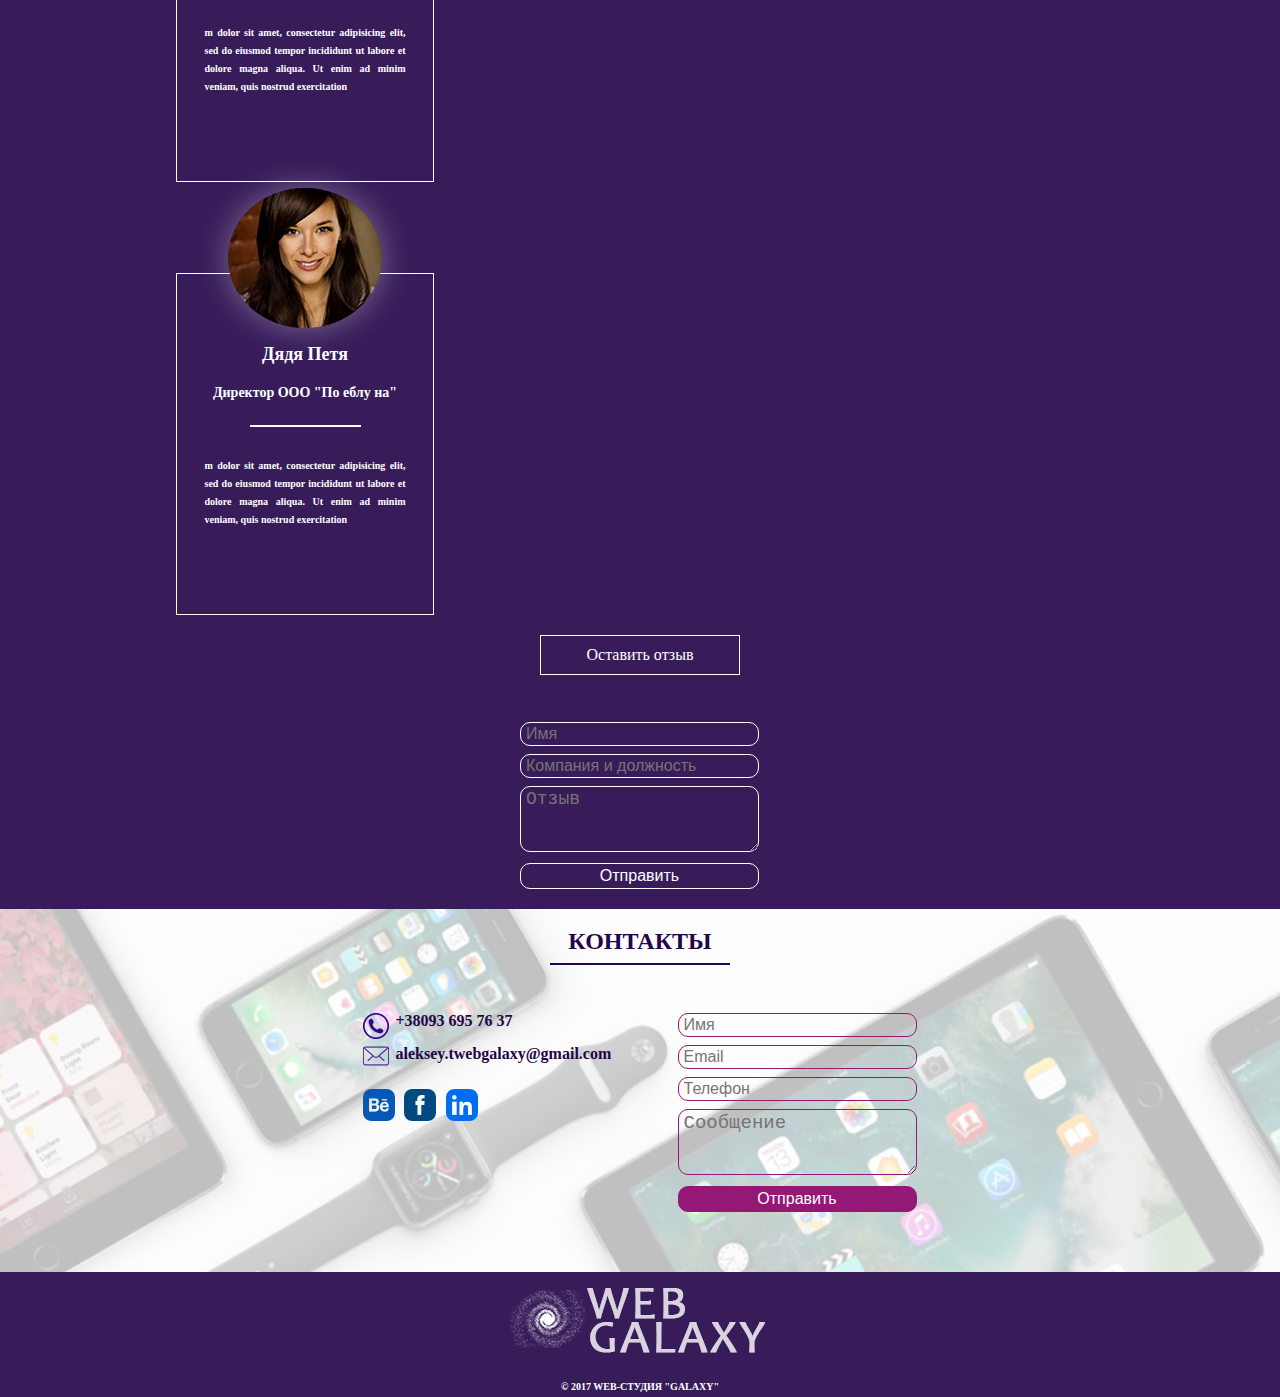
<file: engversion.html>
<!DOCTYPE html>
<html lang="en">
    <head>
		<meta charset="UTF-8" />
        <title>WebGalaxy</title>
        <meta name="viewport" content="width=device-width, initial-scale=1.0"> 
        <meta name="description" content="Web Development" />
        <meta name="keywords" content="website, web, development, webdevelopment, design, webdesign" />
        <link rel="shortcut icon" href="img/17px.png"> 
        <link rel="stylesheet" type="text/css" href="css/reset.css" />
        <link rel="stylesheet" type="text/css" href="css/style.css" />
		<script type="text/javascript" src="js/modernizr.custom.79639.js"></script>
		<script type="text/javascript" src="http://ajax.googleapis.com/ajax/libs/jquery/1.8.2/jquery.min.js"></script>
		<script type="text/javascript" src="js/jquery.ba-cond.min.js"></script>
		<script type="text/javascript" src="js/jquery.slitslider.js"></script>
		<script type="text/javascript">	
			$(function() {
			
				var Page = (function() {

					var $navArrows = $( '#nav-arrows' ),
						$nav = $( '#nav-dots > span' ),
						slitslider = $( '#slider' ).slitslider( {
							onBeforeChange : function( slide, pos ) {

								$nav.removeClass( 'nav-dot-current' );
								$nav.eq( pos ).addClass( 'nav-dot-current' );

							}
						} ),

						init = function() {

							initEvents();
							
						},
						initEvents = function() {

							// add navigation events
							$navArrows.children( ':last' ).on( 'click', function() {

								slitslider.next();
								return false;

							} );

							$navArrows.children( ':first' ).on( 'click', function() {
								
								slitslider.previous();
								return false;

							} );

							$nav.each( function( i ) {
							
								$( this ).on( 'click', function( event ) {
									
									var $dot = $( this );
									
									if( !slitslider.isActive() ) {

										$nav.removeClass( 'nav-dot-current' );
										$dot.addClass( 'nav-dot-current' );
									
									}
									
									slitslider.jump( i + 1 );
									return false;
								
								} );
								
							} );

						};

						return { init : init };

				})();

				Page.init();

				/**
				 * Notes: 
				 * 
				 * example how to add items:
				 */

				/*
				
				var $items  = $('<div class="sl-slide sl-slide-color-2" data-orientation="horizontal" data-slice1-rotation="-5" data-slice2-rotation="10" data-slice1-scale="2" data-slice2-scale="1"><div class="sl-slide-inner bg-1"><div class="sl-deco" data-icon="t"></div><h2>some text</h2><blockquote><p>bla bla</p><cite>Margi Clarke</cite></blockquote></div></div>');
				
				// call the plugin's add method
				ss.add($items);

				*/
			
			});
		</script>
<!-- horizontal slider -->
<!-- <script type="text/javascript" src="js/jquery-1.5.min.js"></script> -->
<script type="text/javascript" src="js/jquery.jcarousel.js"></script>

<script type="text/javascript">
jQuery(document).ready(function() {
    // Initialise the first and second carousel by class selector.
	// Note that they use both the same configuration options (none in this case).
	jQuery('.d-carousel .carousel').jcarousel({
        scroll: 1
    });
});
</script>
<!-- faNCYBOX -->
<link rel="stylesheet" type="text/css" href="fancybox/jquery.fancybox.css">
<!-- <script type="text/javascript" src="fancybox/jquery-1.3.2.min.js"></script> -->
<script type="text/javascript" src="fancybox/jquery.easing.1.3.js"></script>
<script type="text/javascript" src="fancybox/jquery.fancybox-1.2.1.pack.js"></script>
<script type="text/javascript">
$(document).ready(function() { 
$("a.first").fancybox(); 
$("a.two").fancybox(); 
$("a.video").fancybox({"frameWidth":560,"frameHeight":340}); 
$("a.content").fancybox({"frameWidth":600,"frameHeight":300}); 
});
</script>
<!-- // -->

<!-- scroll to block -->
<!-- <script src="http://code.jquery.com/jquery-1.11.1.js"></script> -->
<script type="text/javascript">
var zTop = 1;
$('a').on('click',function(e){
 e.preventDefault();
 // Animate up or down based on DOM index
 var index = $($(this).attr('href')).index();
 var wh = $(window).height();
 $('section').each(function(){
 var $tgt = $(this);
 var idx = $tgt.index();
 $tgt.removeClass();
 if(index == idx){ $tgt.stop(true,true).animate({top:0},'linear').addClass('active').css({'z-index':zTop}); }
 if(index < idx) { $tgt.stop(true,true).animate({top:wh},'linear').addClass('below'); }
 if(index > idx ){ $tgt.stop(true,true).animate({top:-wh},'linear').addClass('above'); }
 });
 zTop++;
})
 
// Trigger first section animation
$('a[href="#a"]').trigger('click');
 
// Set height
$(window).on('resize',function(){
 var wh = $(window).height();
 $('article, section').height(wh);
 $('.active').css({top:0});
 $('.above').css({top:-wh});
 $('.below').css({top:wh});
}).trigger('resize');
</script>
<!-- // -->

<!-- to top -->
 <script> 
        $(function() {   
        $(window).scroll(function() {    
        if($(this).scrollTop() != 0) {   
        $('#toTop').fadeIn();    
        } else {     
        $('#toTop').fadeOut();   
        }    
        });  
        $('#toTop').click(function() {   
        $('body,html').animate({scrollTop:0},900);   
        });  
        }); 
    </script>
    <!-- // -->


		
    </head>
    <body>        
 <div class="container demo-1">
	<div class="logo">
		<img src="img/logo2.png">
		</a>
	</div>
		<div class="language">
			<div class="d"><a href="#"><p>ENG</p></a></div>
			<div class="d"><a href="index.html"><p>RU</p></a></div>
		</div>

            <nav class="codrops-demos">
				<div class="d"><a href="#about_us">.About us</a></div>
				<div class="d"><a href="#what_we_do">.What we do?</a></div>
				<div class="d"><a href="#portfolio">.Portfolio</a></div>
				<div class="d"><a href="#contacts">.Contacts</a></div>
			</nav>
            <div id="slider" class="sl-slider-wrapper">
				<div class="sl-slider">				
					<div class="sl-slide bg-1" data-orientation="horizontal" data-slice1-rotation="-25" data-slice2-rotation="-25" data-slice1-scale="2" data-slice2-scale="2" style="background-image: url(img/demo-1-bg.jpg);">
						<div class="sl-slide-inner">
							<h2 style="font-weight:900">Web <span style="font-weight:300"> Galaxy</span></h2>
							<blockquote><p>In the future two types of companies will remain in the market: those who are in the Internet and those who went out of business.</p><cite>Bill Gates</cite></blockquote>
							<p class="btn"><a href="#what_we_do">What we do?</a></p>
						</div>
					</div>
					
					<div class="sl-slide bg-2" data-orientation="vertical" data-slice1-rotation="10" data-slice2-rotation="-15" data-slice1-scale="1.5" data-slice2-scale="1.5" style="background-image: url(img/demo-2-bg.jpg);">
						<div class="sl-slide-inner">
							<h2 style="font-weight:900">Web <span style="font-weight:300"> Gala<span style="color: #8d5ee1">x</span><span style="color: #b49ddd">y</span></span></h2>
							<blockquote><p>Web Galaxy - your best solution</p><cite>#TeamGalaxy</cite></blockquote>
							<p class="btn"><a href="#what_we_do">What we do?</a></p>
						</div>
					</div>
					<!-- <div class="sl-slide bg-3" data-orientation="horizontal" data-slice1-rotation="-25" data-slice2-rotation="-25" data-slice1-scale="2" data-slice2-scale="2" style="background-image: url(img/demo-3-bg.jpg);">
						<div class="sl-slide-inner">
							<h2 style="font-weight:900">Web <span style="font-weight:300">Galaxy</h2>
							<blockquote><p>Мы - Залог вашего успеха</span></p><cite>#TeamGalaxy</span></cite></blockquote>
							<p class="btn"><a href="#">What we do?</a></p>
						</div>
					</div>
					<div class="sl-slide bg-4" data-orientation="vertical" data-slice1-rotation="10" data-slice2-rotation="-15" data-slice1-scale="1.5" data-slice2-scale="1.5" style="background-image: url(img/demo-4-bg.jpg);">
						<div class="sl-slide-inner">
							<h2 style="font-weight:900">Web <span style="font-weight:300">Galaxy</h2>
							<blockquote><p>Мы - Залог вашего успеха</span></p><cite>#TeamGalaxy</span></cite></blockquote>
							<p class="btn"><a href="#">What we do?</a></p>
						</div>
					</div> -->
					
				</div>
				<!-- /sl-slider -->				
				<nav id="nav-arrows" class="nav-arrows">
					<span class="nav-arrow-prev">Previous</span>
					<span class="nav-arrow-next">Next</span>
				</nav>

				<nav id="nav-dots" class="nav-dots">
					<span class="nav-dot-current"></span>
					<span></span>
					<!-- <span></span>
					<span></span> -->
				</nav>

			</div><!-- /slider-wrapper -->
        </div>
<div class="wrapper">
	<div class="about_us" id="about_us">		
			<div class="h2"><h2>About us</h2></div>
			<div class="h1"><h1>Web Galaxy</h1></div>
			<div class="text">
			<p>
			<p>At nowadays the Internet has taken a firm position in our daily life, people around the world use the Internet for various purposes, such as: buying goods, reading news, communicating with other people, etc.</p><br>
			<p>So you can conclude - you can increase the demand for your services or goods via the Internet. If there is no proposal from you, there will be no demand for your services or goods.</p><br><p>Our team provides a wide range of web-services, such as:</p>	
			<ul>
			<li><p> - development of a site of any difficulty,</p></li>
			<li><p> - author's web design according to your wishes,</p></li>
			<li><p> - development of corporate identity and branding for your company,</p></li>
			<li><p> - SEO-optimization for your web-site, website promotion,</p></li>
			<li><p> - promotion in social networks,</p></li>
			<li><p> - copywriting.</p></li>	
			</ul>
			</div>		
	</div>
	<div class="portfolio" id="portfolio">
		<div class="h2"><h2>Portfolio</h2></div>
		<div class="text">
			<p>Creativity and originality is one of our advantage.</p>		
		</div>	
		<div class="our_works">
			<ol>
				<li>
					<figure class="effect-sarah">
						<img src="img/coffee-p.jpg" width="350px" height="300px"/>
							<figcaption>
								<h2>Co<span>ffee</span></h2>
								<p>Modern attractive design for coffee website.</p>

								<p><a class="two" rel="group" title="" href="img/coffee.jpg"><img src="img/magnifier1.png" style="width:32px; height:32px">Take a look</a></p>

							</figcaption>			
					</figure>
				</li>
				<li>
					<figure class="effect-sarah">
						<img src="img/furniture-p.jpg" width="350px" height="300px">
							<figcaption>
								<h2>Fu<span>rniture</span></h2>
								<p>CREATIVE DESIGN FOR FURNITURE STORE OR FURNITURE PRODUCTION</p>
								<p><a class="two" rel="group" title="" href="img/furniture.jpg"><img src="img/magnifier1.png" style="width:32px; height:32px">Take a look</a></p>
							</figcaption>			
					</figure>
				</li>

				<li>
					<figure class="effect-sarah">
						<img src="img/photo-p.jpg" width="350px" height="300px">
							<figcaption>
								<h2>Ph<span>otographer</span></h2>
								<p>Nobody will not pass by this delightful design.</p>
								<p><a class="two" rel="group" title="" href="img/photo.png"><img src="img/magnifier1.png" style="width:32px; height:32px">Take a look</a></p>
							</figcaption>			
					</figure>
				</li>
				<li>
					<figure class="effect-sarah">
						<img src="img/dragon-p.jpg" width="350px" height="300px">
							<figcaption>
								<h2>Dr<span>agon</span></h2>
								<p>Design for the gaming site.</p>
								<p><a class="two" rel="group" title="" href="img/dragon.jpg"><img src="img/magnifier1.png" style="width:32px; height:32px">Take a look</a></p>
							</figcaption>			
					</figure>
				</li>
				<li>
					<figure class="effect-sarah">
						<img src="img/texas-p.jpg" width="350px" height="300px">
							<figcaption>
								<h2>Te<span>xas</span></h2>
								<p>Entourage website for the entertainment center "Texas" for children and adults which designed in a classic cowboy style.</p>
								<p><a class="two" rel="group" title="" href="img/texas.jpg"><img src="img/magnifier1.png" style="width:32px; height:32px">Take a look</a></p>
							</figcaption>			
					</figure>
				</li>
				<li>
					<figure class="effect-sarah">
						<img src="img/rehouse.jpg" width="350px" height="300px">
							<figcaption>
								<h2>Re<span>house</span></h2>
								<p>Strict and at the same time the original design of the site for Real Estate Agency "Rehouse Odessa".</p>
								<p><a class="two" rel="group" title="" href="img/rehouse.jpg"><img src="img/magnifier1.png" style="width:32px; height:32px">Take a look</a></p>
							</figcaption>			
					</figure>
				</li>
			</ol>
			<p class="btn" style="margin-top: 20px;"><a href="#">See more</a></p>
		</div>

	</div>
<div class="what_we_do" id="what_we_do">

	<div class="h2"><h2>What we do?</h2></div>
		<div class="services">
			<div class="item1">
				<h4>UX/UI Design</h4>
				<p>Design of any difficulty and any subject.</p>
			</div>
			<div class="item2">
				<h4>WWeb Development</h4>
				<p>Development of any difficulty according to customer wishes.</p>
			</div>
			<div class="item3">
				<h4>SEO Optomization</h4>
				<p>Oerder a  website promotion.</p>
			</div>
			<div class="item6">
				<h4>Marketing in social networks</h4>
				<p>Increase sales through social networks.</p>
			</div>	
			<div class="item4">
				<h4>Development of corporate identity and branding</h4>
				<p>Graphical presentation the concept of your company</p>
			</div>
			<div class="item5">
				<h4>System administration</h4>
				<p>Technical support of the companies.</p>
			</div>		
		</div>
</div>




<div class="our_team">
<div class="h2"><h2>Our Team</h2></div>
		<div class="text">
			<!-- <p>Мы команда профессионалов, нацеленных на результат. Lorem ipsum dolosed quia non numquam eius modinumquam eius modinumquam eius modi tempora incidunt.</p> -->		
		</div>	
<div class="d-carousel">
      <ul class="carousel">
        <li> <a href="#"><img src="img/eblo.png" alt="" width="207px" height="207px" /></a>
          <h4><a href="#">Konstantin Kravtsov  Web Design</a></h4>
          <p>Suspendisse potenti. Nibh miry</p>
        </li>
        <li> <a href="#"><img src="img/eblo.png" alt="" width="207px" height="207px" /></a>
          <h4><a href="#">Sergiy Kozhokhar Web Develoment</a></h4>
          <p>Suspendisse potenti. Nibh miry</p>
        </li>
        <li> <a href="#"><img src="img/eblo.png" alt="" width="207px" height="207px" /></a>
          <h4><a href="#">Aleksey Kravtsov Management</a></h4>
          <p>Suspendisse potenti. Nibh miry</p>
        </li>
        <li> <a href="#"><img src="img/eblo.png" alt="" width="207px" height="207px" /></a>
          <h4><a href="#">Aleksey Kravtsov Management</a></h4>
          <p>Suspendisse potenti. Nibh miry</p>
        </li>
        
      </ul>
    </div>
</div>

<div class="cooperation">
<div class="h2"><h2>Простые шаги на пути к сотрудничеству</h2></div>


<div class="lets_go">
	<div class="man">
	</div>
	<div class="step1">
	<p>Подача заявки и заполнение брифа</p>
	</div>
	<div class="step2">
	<p>Внесение предоплаты</p>
	</div>
	<div class="step3">
	<p>Утверждение дизайна</p>
	</div>
	<div class="step4">
	<p>Запуск сайта</p>
	</div>
	<div class="step5">
	<p>Сдача проекта</p>
	</div>
</div>


<div class="xz">
		<a href="#openModal" class="modal_window">Заполнить brief...</a>
</div>
<div id="openModal" class="modalDialog">
	<div>
		<a href="#close" title="Закрыть" class="close">X</a>
		<form id="application" action="#" method="POST"  name=" application ">


 <div class="formflex_check">        
<p>К какому типу вы бы отнесли разрабатываемый сайт?</p>
   <p><input type="checkbox" name="option1" value="a1" class="checkbox">промо-сайт<Br>
   <input type="checkbox" name="option2" value="a2" class="checkbox">корпоративный сайт<Br>
   <input type="checkbox" name="option3" value="a3" class="checkbox">онлайн-магазин<Br> 
   <input type="checkbox" name="option4" value="a4" class="checkbox">сайт-визитка<Br> 
   <input type="checkbox" name="option5" value="a5" class="checkbox">блог</p>
</div>

<div class="formflex">
<h4>Как называется ваша компания? Род деятельности компании? </h4>
     <p><textarea name="text" id="applicationText" placeholder="Сообщение" required/></textarea></p>
</div>

<div class="formflex">
<h4>Приведите примеры сайтов, которые вам нравятся</h4>
	<p><textarea name="text" id="applicationText" placeholder="Сообщение" required/></textarea></p>
</div>

<div class="formflex">
<h4>Какие языки будут использоваться на вашем сайте?</h4>
	<p><textarea name="text" id="applicationText" placeholder="Сообщение" required/></textarea></p>
</div>

<div class="formflex">
<h4>Сроки реализации и бюджет проекта</h4>
	<p><textarea name="text" id="applicationText" placeholder="Сообщение" required/></textarea></p>
</div>


	<div class="formflex_contact">
	<h4>Ваши контактные данные:</h4>
				<input name="name" id="applicationName" maxlength="25" placeholder="Имя" required />
                <input name="email" type="email" id="applicationEmail" maxlength="35" placeholder="Email" />
                <input name="telephone" type="Tel" id="applicationTelephone" maxlength="20" placeholder="Телефон" required/>
	</div>
                <button class="applicationButton" type="submit" form="application">Отправить</button>
            </form>
	</div>
</div>

</div>


<div class="our_team">
	<div class="h2"><h2>Отзывы наших клиентов</h2></div>	
<div class="d-carousel" id="second">
      <ul class="carousel">
        <li class="clients"><img src="img/b2.png" alt="" />
          <h4><a href="#">Дядя Петя</a></h4>
          <h3><a href="#">Директор ООО "По еблу на"</a></h3>
          <div class="streak"></div>
          <p>m dolor sit amet, consectetur adipisicing elit, sed do eiusmod tempor incididunt ut labore et dolore magna aliqua. Ut enim ad minim veniam, quis nostrud exercitation</p>
        </li>
        <li class="clients"><img src="img/b3.png" alt="" />
          <h4><a href="#">Дядя Петя</a></h4>
          <h3><a href="#">Директор ООО "По еблу на"</a></h3>
          <div class="streak"></div>
          <p>m dolor sit amet, consectetur adipisicing elit, sed do eiusmod tempor incididunt ut labore et dolore magna aliqua. Ut enim ad minim veniam, quis nostrud exercitation</p>
        </li>
        <li class="clients"><img src="img/b2.png" alt="" />
          <h4><a href="#">Дядя Петя</a></h4>
          <h3><a href="#">Директор ООО "По еблу на"</a></h3>
          <div class="streak"></div>
          <p>m dolor sit amet, consectetur adipisicing elit, sed do eiusmod tempor incididunt ut labore et dolore magna aliqua. Ut enim ad minim veniam, quis nostrud exercitation</p>
        </li>
        <li class="clients"><img src="img/b3.png" alt="" />
          <h4><a href="#">Дядя Петя</a></h4>
          <h3><a href="#">Директор ООО "По еблу на"</a></h3>
          <div class="streak"></div>
          <p>m dolor sit amet, consectetur adipisicing elit, sed do eiusmod tempor incididunt ut labore et dolore magna aliqua. Ut enim ad minim veniam, quis nostrud exercitation</p>
        </li>
      </ul>
      <p class="btn" style="margin-top: 20px;padding-bottom:0px;"><a href="#">Оставить отзыв</a></p>
    </div>


			<form id="application" action="#" method="POST"  name=" application ">
                <input name="name" id="applicationName" maxlength="25" placeholder="Имя" required />
                <input name="rank" type="email" id="applicationEmail" maxlength="35" placeholder="Компания и должность" />
                <p><textarea name="text" id="applicationText" placeholder="Отзыв" required/></textarea></p>


                <button class="applicationButton" type="submit" form="application">Отправить</button>
            </form>
</div>

<div class="contacts" id="contacts">
	<div class="h2"><h2>Контакты</h2></div>

<div class="information">
		<div class="info">
				<div class="tel"><img src="img/tel.png"><p>+38093 695 76 37</p></div>
				<div class="gmail"><img src="img/mail.png"><p>aleksey.twebgalaxy@gmail.com</p></div>
			<div class="social">
				<div class="be"><a href="" target="_blank"></a></div>
				<div class="fb"><a href="https://www.facebook.com/pg/IGalaxyTeamI/posts/?ref=page_internal" target="_blank"></a></div>
				<div class="ld"><a href="" target="_blank"></a></div>
			</div>
		</div>

<div class="feedback">
			<form id="application" action="#" method="POST"  name=" application ">
                <input name="name" id="applicationName" maxlength="25" placeholder="Имя" required />
                <input name="email" type="email" id="applicationEmail" maxlength="35" placeholder="Email" />
                <input name="telephone" type="Tel" id="applicationTelephone" maxlength="20" placeholder="Телефон" required/>

               <!--  <input type=»tel» pattern="+3\([0-9]{3}\)[0-9]{3}-[0-9]{2}-[0-9]{2}" name=»phone» placeholder=»(050)121-34-57″ title=»Формат ввода (050) 121-34-57″ required/> -->
                <p><textarea name="text" id="applicationText" placeholder="Сообщение" required/></textarea></p>


                <button class="applicationButton" type="submit" form="application">Отправить</button>
            </form>
 		</div>
	</div>
</div>

<div class="footer">
	<div class="logo2">
		<img src="img/logo.png">
		</a>
	</div>
	<p>© 2017 Web-студия "galaxy"</p>
	<div id="toTop">▲</div>
</div>	

</div>
	</body>
</html>
</file>
<file: css/style.css>
body {    
    font-family: Candara;
    /*font-family: Relaway;*/
    background: #fff;
    -webkit-font-smoothing: antialiased;
    overflow-x: hidden;
    overflow-y: scroll;
}
a {
	color: white;
	text-decoration: none;
	cursor: pointer;
}
.container {
	width: 100%;
	position: relative;
}
.container.demo-1 {
	    height: 615px;
}
.clr {
	clear: both;
	padding: 0;
	height: 0;
	margin: 0;
}
.main {
	width: 90%;
	margin: 0 auto;
	position: relative;
}
.container > header,
.content-wrapper {
	padding: 30px;
	width: 80%;
	max-width: 960px;
	margin: 0 auto;
}
.content-wrapper p{
	padding-top: 30px;
	line-height: 26px;
}
.container > header h1 {
	font-size: 34px;
	line-height: 38px;
	margin: 0;
	font-weight: 700;
	color: #333;
	float: left;
}
.container > header h1 span {
	display: block;
	font-size: 20px;
	font-weight: 300;
}
/* Header Style */
.codrops-top {
	line-height: 24px;
	font-size: 11px;
	background: #fff;
	background: rgba(255, 255, 255, 0.8);
	text-transform: uppercase;
	z-index: 9999;
	position: relative;
	font-family: Cambria, Georgia, serif;
	box-shadow: 1px 0px 2px rgba(0,0,0,0.2);
}
.codrops-top a {
	padding: 0px 10px;
	letter-spacing: 1px;
	color: #333;
	display: inline-block;
}
.codrops-top a:hover {
	background: rgba(255,255,255,0.6);
}
.codrops-top span.right {
	float: right;
}
.codrops-top span.right a {
	float: left;
	display: block;
}
/* Demo Buttons Style */
.codrops-demos {
	float: right;
	padding-top: 10px;
}
.demo-1 .codrops-demos {
	position: absolute;
	z-index: 2000;
	top: 10px;
	right: 60px;
	    display: flex;
}
.codrops-demos a {
    display: inline-block;
        padding: 10px 10px 10px 10px;
    color: #fff;
    font-weight: 700;
    line-height: 30px;
        font-size: 18px;
    }
.codrops-demos a::before,
.codrops-demos a::after {
	display: inline-block;
	opacity: 0;
	-webkit-transition: -webkit-transform 0.3s, opacity 0.2s;
	-moz-transition: -moz-transform 0.3s, opacity 0.2s;
	transition: transform 0.3s, opacity 0.2s;
}
.codrops-demos a::before {
	margin-right: 10px;
	content: '[';
	-webkit-transform: translateX(20px);
	-moz-transform: translateX(20px);
	transform: translateX(20px);
}
.codrops-demos a::after {
	margin-left: 10px;
	content: ']';
	-webkit-transform: translateX(-20px);
	-moz-transform: translateX(-20px);
	transform: translateX(-20px);
}
.codrops-demos a:hover::before,
.codrops-demos a:hover::after,
.codrops-demos a:focus::before,
.codrops-demos a:focus::after {
	opacity: 1;
	-webkit-transform: translateX(0px);
	-moz-transform: translateX(0px);
	transform: translateX(0px);
}
.codrops-demos a:hover {
	opacity: 0.8;
}
.btn {
  position: relative;
  width: 200px;
  height: 40px;
  margin: 0 auto;
  line-height: 40px;
  text-align: center;
  margin-top: 400px;
      padding-bottom: 72px;
}
.btn::before {
  content: '';
  position: absolute;
  top: -100px;
  left: 0;
  right: 0;
  width: 1px;
  height: 80px;
  margin: auto;
  background: #fff;
  visibility: hidden;
  opacity: 0;
}
.btn:hover::before {
  animation: sword .5s;
}
@keyframes sword {
  0% {top: -100px; visibility: hidden; opacity: 0;}
  20% {visibility: visible; opacity: 1;}
  100% {top: 100px; visibility: hidden; opacity: 0;}
}

btn a {
  display: block;
  color: #fff;
  font-size: 17px;
  text-decoration: none;
}
.btn a::before,
.btn a::after {
  content: '';
  position: absolute;
  top: 0;
  width: 100px;
  height: 38px;
  border-top: 1px solid #fff;
  border-bottom: 1px solid #fff;
  transition: all .5s 0s;
}
.btn a::before {
  left: 0;
  border-left: 1px solid #fff;
}
.btn a::after {
  right: 0;
  border-right: 1px solid #fff;
}
.btn a:hover::before {
  left: -20px;
  transition: all .5s .2s;
  opacity: 0;
}
.btn a:hover::after {
  right: -20px;
  transition: all .5s .2s;
  opacity: 0;
}
/*!!*/
.demo-1 .sl-slider-wrapper {
	position: absolute;
	width: 100%;
	height: 100%;
	top: 0;
	left: 0;
}
#slider {
	height: 615px;
}
.logo {
	z-index: 2000;
    position: absolute;
    top: 20px;
    left: 5%;
}
.logo img {
	width: 120px;
}

/*slice*/
.sl-slider-wrapper {
	width: 800px;
	height: 400px;
	margin: 0 auto;
	position: relative;
	overflow: hidden;
}
.sl-slider {
	position: absolute;
	top: 0;
	left: 0;
}
/* Slide wrapper and slides */
.sl-slide,
.sl-slides-wrapper,
.sl-slide-inner {
	position: absolute;
	width: 100%;
	height: 100%;
	top: 0;
	left: 0;
} 
.sl-slide {
	z-index: 1;
	background-repeat: no-repeat;
	background-size: cover;
	background-position: center;
}

/* The duplicate parts/slices */
.sl-content-slice {
	overflow: hidden;
	position: absolute;
	-webkit-box-sizing: content-box;
	-moz-box-sizing: content-box;
	box-sizing: content-box;
	-webkit-backface-visibility: hidden;
	-moz-backface-visibility: hidden;
	-o-backface-visibility: hidden;
	-ms-backface-visibility: hidden;
	backface-visibility: hidden;
	opacity : 1;
}

/* Horizontal slice */
.sl-slide-horizontal .sl-content-slice {
	width: 100%;
	height: 50%;
	left: -200px;
	-webkit-transform: translateY(0%) scale(1);
	-moz-transform: translateY(0%) scale(1);
	-o-transform: translateY(0%) scale(1);
	-ms-transform: translateY(0%) scale(1);
	transform: translateY(0%) scale(1);
}
.sl-slide-horizontal .sl-content-slice:first-child {
	top: -200px;
	padding: 200px 200px 0px 200px;
}
.sl-slide-horizontal .sl-content-slice:nth-child(2) {
	top: 50%;
	padding: 0px 200px 200px 200px;
}

/* Vertical slice */
.sl-slide-vertical .sl-content-slice {
	width: 50%;
	height: 100%;
	top: -200px;
	-webkit-transform: translateX(0%) scale(1);
	-moz-transform: translateX(0%) scale(1);
	-o-transform: translateX(0%) scale(1);
	-ms-transform: translateX(0%) scale(1);
	transform: translateX(0%) scale(1);
}
.sl-slide-vertical .sl-content-slice:first-child {
	left: -200px;
	padding: 200px 0px 200px 200px;
}

.sl-slide-vertical .sl-content-slice:nth-child(2) {
	left: 50%;
	padding: 200px 200px 200px 0px;
}

/* Content wrapper */
/* Width and height is set dynamically */
.sl-content-wrapper {
	position: absolute;
}
.sl-content {
	width: 100%;
	height: 100%;
}
/* Default styles for background colors */
.sl-slide-horizontal .sl-slide-inner {
	/*background: #ddd;*/
	background-repeat: no-repeat;
}
.sl-slide-vertical .sl-slide-inner {
	/*background: #ccc;*/
}
/*end slice*/
/* Custom navigation arrows */
.nav-arrows span {
	position: absolute;
	z-index: 2000;
	top: 50%;
	width: 20px;
	height: 20px;
	border: 8px solid #ddd;
	border: 8px solid rgba(150,150,150,0.4);
	text-indent: -90000px;
	margin-top: -40px;
	cursor: pointer;
	
	-webkit-transform: rotate(45deg);
	-moz-transform: rotate(45deg);
	-o-transform: rotate(45deg);
	-ms-transform: rotate(45deg);
	transform: rotate(45deg);
}
.nav-arrows span:hover {
	border-color: rgba(150,150,150,0.9);
}
.nav-arrows span.nav-arrow-prev {
	left: 5%;
	border-right: none;
	border-top: none;
}
.nav-arrows span.nav-arrow-next {
	right: 5%;
	border-left: none;
	border-bottom: none;
}

/* Custom navigation dots */
.nav-dots {
	text-align: center;
	position: absolute;
	bottom: 2%;
	height: 17px;
	width: 100%;
	left: 0;
	z-index: 1000;
}
.nav-dots span {
	display: inline-block;
	position: relative;
	width: 70px;
	height: 6px;
	margin: 3px;
	background: #ddd;
	background: rgba(150,150,150,0.4);
	cursor: pointer;
}
.nav-dots span.nav-dot-current:after {
	content: "";
	position: absolute;
	width: 70px;
	height: 6px;
	top: 0px;
	left: 0px;
	background: rgba(255,255,255,0.8);
}

/* Content elements */
.demo-1 .sl-slide h2 {
	color: #45061d;
	text-shadow: 0 0 1px #000;
	padding: 20px;
	position: absolute;
	font-weight: 700;
	text-transform: uppercase;
	width: 100%;
	text-align: center;
	line-height: 50px;
	bottom: 66%;
	margin: 0 0 -120px 0;
    font-size: 40px;
    letter-spacing: 15px;
}
.demo-1 .sl-slide blockquote {
	position: absolute;
    width: 100%;
    text-align: center;
    left: 0;
    font-weight: 400;
    font-size: 18px;
    line-height: 20px;
    height: 70px;
    color: #45061d;
    z-index: 2;
    bottom: 71%;
    margin: 0 0 -200px 0;
    padding: 0;
}
.demo-1 .sl-slide blockquote p{
	margin: 0 auto;
	width: 60%;
	max-width: 500px;
	position: relative;
	    font-weight: 900;
}
.demo-1 .sl-slide blockquote cite {
	font-size: 15px;
    padding-top: 10px;
    display: inline-block;
    font-style: normal;
    text-transform: uppercase;
    letter-spacing: 5px;
        font-weight: 900;
}

/* Custom background colors for slides in first demo */

/* First Slide */
.demo-1 .bg-1 .sl-slide-inner,
.demo-1 .bg-1 .sl-content-slice {
	/*background-image: url(img/demo-1-bg.jpg);*/
}
/* Second Slide */
.demo-1 .bg-2 .sl-slide-inner,
.demo-1 .bg-2 .sl-content-slice {
	/*background-image: url(img/demo-1-bg.jpg);*/
}
.demo-1 .bg-2 [data-icon]:after,
.demo-1 .bg-2 h2 {
	color: #4800c7;
}
.demo-1 .bg-2 blockquote {
	color: #4800c7;
}
/* Third Slide */
.demo-1 .bg-3 .sl-slide-inner,
.demo-1 .bg-3 .sl-content-slice {
	/*background: #db84ad;*/
}
.demo-1 .bg-3 .deco {
	border-color: #fff;
	border-color: rgba(255,255,255,0.5);
}
.demo-1 .bg-3 [data-icon]:after {
	color: #fff;
	text-shadow: 0 0 1px #fff;
	box-shadow: inset 0 0 0 10px #b55381;
}
.demo-1 .bg-3 h2,
.demo-1 .bg-3 blockquote{
	color: #fff;
	text-shadow: 0px 1px 1px rgba(0,0,0,0.3);
}
.demo-1 .bg-3 blockquote:before {
	color: #c46c96;
}
/* Forth Slide */
.demo-1 .bg-4 .sl-slide-inner,
.demo-1 .bg-4 .sl-content-slice {
	/*background: #5bc2ce;*/
}
.demo-1 .bg-4 .deco {
	border-color: #379eaa;
}
.demo-1 .bg-4 [data-icon]:after {
	text-shadow: 0 0 1px #277d87;
	color: #277d87;
}
.demo-1 .bg-4 h2,
.demo-1 .bg-4 blockquote{
	color: #fff;
	text-shadow: 1px 1px 1px rgba(0,0,0,0.2);
}
.demo-1 .bg-4 blockquote:before {
	color: #379eaa;
}
/* Fifth Slide */
.demo-1 .bg-5 .sl-slide-inner,
.demo-1 .bg-5 .sl-content-slice {
	/*background: #ffeb41;*/
}
.demo-1 .bg-5 .deco {
	border-color: #ECD82C;
}
.demo-1 .bg-5 .deco:after {
	color: #000;
	text-shadow: 0 0 1px #000;
}
.demo-1 .bg-5 h2,
.demo-1 .bg-5 blockquote{
	color: #000;
	text-shadow: 1px 1px 1px rgba(0,0,0,0.1);
}
.demo-1 .bg-5 blockquote:before {
	color: #ecd82c;
}

/*wrapper*/
.wrapper {
	/*max-width: 1366px;*/
	width: 100%;
	margin:0 auto;
}
.about_us div.text ul li {
	padding-left: 10px;
}
.about_us {
	/*max-width: 1366px;*/
    width: 100%;
    background-repeat: no-repeat;
    background-image: url("../img/bg1.png");
    background-size: cover;
        padding-bottom: 50px;
}
.about_us .h2 h2 {
	color: #230548;
    font-size: 24px;
    font-weight: bold;
    text-transform: uppercase;
    width: 75px;
    margin: auto;
    padding: 0 53px 12px 53px;
    border-bottom: 2px solid #230548;
}
.about_us .h2 {
	text-align: center;
	margin-top: 20px;
}
.about_us .h1 {
    color: #230548;
    font-size: 36px;
    font-weight: bold;
    text-transform: uppercase;
    text-align: center;
    margin-top: 25px;
}
.about_us .h1 h1 {
    width: 140px;
    margin: auto;
}
.about_us .text p {
    font-weight: 600;
    font-style: italic;
    line-height: 24px;
    text-align: justify;
    width: 100%;
    color: #230548;
    
}
.about_us .text {
    width: 50%;
    border-left: 2px solid #230548;
    margin: auto;
    padding-left: 30px;
		margin-top: 30px;
}

.portfolio {
	/*max-width: 1366px;*/
    width: 100%;
    background-image: url("../img/bg_portfolio.png");
    background-size: cover;
}
.our_works {
	max-width: 910px;
	width: 100%;
	margin: auto;
}
.our_works img {
	object-fit: cover;
	    object-position: top;
}
.our_works ol {
	display: flex;
	flex-direction: row;
	flex-wrap: wrap;
	justify-content: space-around;
}
.our_works ol li {
	margin-bottom: 20px;
}
/*hover*/
.our_works ol li figure {
	    position: relative;
    /* float: left; */
    overflow: hidden;
    /* margin: 10px 1%; */
         min-width: 293px;
    max-width: 293px;
    max-height: 255px;
    width: 48%;
    background: #b229af;
    text-align: center;
    cursor: pointer;
}
.our_works ol li figure img {
	position: relative;
	display: block;
/*	min-height: 100%;
	max-width: 100%;*/
	/*opacity: 0.8;*/
}
.our_works ol li figure figcaption {
	padding: 2em;
	color: #fff;
	text-transform: uppercase;
	font-size: 1.25em;
	-webkit-backface-visibility: hidden;
	backface-visibility: hidden;
}
.our_works ol li figure figcaption::before,
.our_works ol li figure figcaption::after {
	pointer-events: none;
}
.our_works ol li figure figcaption,
.our_works ol li figure figcaption > a {
	    position: absolute;
    top: -39px;
    left: -31px;
     width: 93%; 
    height: 100%;
}
/* Anchor will cover the whole item by default */
/* For some effects it will show as a button */
.our_works ol li figure figcaption > a {
	z-index: 1000;
	text-indent: 200%;
	white-space: nowrap;
	font-size: 0;
	opacity: 0;
}
.our_works ol li figure h2 {
	word-spacing: -0.15em;
	font-weight: 300;
}
.our_works ol li figure h2 span {
	font-weight: 800;
}
.our_works ol li figure h2,
.our_works ol li figure p {
	margin: 0;
}
.our_works ol li figure p {
	letter-spacing: 1px;
	font-size: 68.5%;
	line-height: 17px;
}

/* Sarah-hover effect*/
figure.effect-sarah {
	background: #42b078;
}
figure.effect-sarah img {
	max-width: none;
	width: -webkit-calc(100% + 20px);
	width: calc(100% + 20px);
	-webkit-transition: opacity 0.35s, -webkit-transform 0.35s;
	transition: opacity 0.35s, transform 0.35s;
	-webkit-transform: translate3d(-10px,0,0);
	transform: translate3d(-10px,0,0);
	-webkit-backface-visibility: hidden;
	backface-visibility: hidden;
}
figure.effect-sarah:hover img {
	opacity: 0.4;
	-webkit-transform: translate3d(0,0,0);
	transform: translate3d(0,0,0);
}
figure.effect-sarah figcaption {
	text-align: left;
}
figure.effect-sarah h2 {
	position: relative;
	overflow: hidden;
	padding: 0.5em 0;
}
figure.effect-sarah h2::after {
	position: absolute;
	bottom: 0;
	left: 0;
	width: 100%;
	height: 3px;
	background: #fff;
	content: '';
	-webkit-transition: -webkit-transform 0.35s;
	transition: transform 0.35s;
	-webkit-transform: translate3d(-100%,0,0);
	transform: translate3d(-100%,0,0);
}
figure.effect-sarah:hover h2::after {
	-webkit-transform: translate3d(0,0,0);
	transform: translate3d(0,0,0);
}
figure.effect-sarah p {
	padding: 1em 0;
	opacity: 0;
	-webkit-transition: opacity 0.45s, -webkit-transform 0.45s;
	transition: opacity 0.45s, transform 0.45s;
	-webkit-transform: translate3d(100%,0,0);
	transform: translate3d(100%,0,0);
}
figure.effect-sarah:hover p {
	opacity: 1;
	-webkit-transform: translate3d(0,0,0);
	transform: translate3d(0,0,0);
}
/**end hover gallery**/


.portfolio .h2 {
	text-align: center;
	    padding-top: 20px;
}
.portfolio .h2 h2{
color: #ffffff;

    font-size: 24px;
    font-weight: bold;
    text-transform: uppercase;
    width: 195px;
    margin: auto;

    padding: 0px 17px 12px 17px;
    border-bottom: 2px solid #fff;
}
.portfolio .text {
	width: 100%;
	margin-top: 17px;
	    margin-bottom: 51px;
}
.portfolio .text p {
    width: 50%;
color: #ffffff;
font-size: 12px;
font-weight: 400;
line-height: 18px;
text-align: center;
    margin: auto;
}


.what_we_do {
    width: 100%;
    background-image: url("../img/bg_wedo.png");
    background-size: cover;
    background-position: -10px 0px;
}

.what_we_do .h2 h2 {
    color: #230548;
    font-size: 24px;
    font-weight: bold;
    text-transform: uppercase;
    width: 205px;
    margin: auto;
    padding: 0 10px 10px 10px;
    border-bottom: 2px solid #230548;
    margin-top: 20px;
}
.what_we_do .services {
    max-width: 550px;
    width: 100%;
    margin-top: 0px;
    /*margin-bottom: 100px;*/
    margin-left: 46%;
    display: flex;
    flex-direction: row;
    flex-wrap: wrap;
        padding-bottom: 38px;
}

.what_we_do .services div {
	width: 190px;
	padding: 25px 40px;
}
.what_we_do .services h4 {
	color: #933ec5;
	font-size: 18px;
	font-weight: bold;
	text-transform: uppercase;
	margin-bottom: 5px;
	margin-left: 11px;
}

.what_we_do .services p {
color: #706f6f;
font-family: Candara;
    font-size: 16px;
    font-weight: 600;
    line-height: 14px;
    margin-left: 11px;
}
.what_we_do .services .item1 {
	background-image: url("../img/design.png");
	background-repeat: no-repeat;
	    background-position-y: 43px;
}

.what_we_do .services .item2 {
	background-image: url("../img/html.png");
	background-repeat: no-repeat;
	    background-position-y: 43px;
}
.what_we_do .services .item3 {
	background-image: url("../img/analytics.png");
	background-repeat: no-repeat;
	    background-position-y: 43px;
}
.what_we_do .services .item4 {
	background-image: url("../img/design.png");
	background-repeat: no-repeat;
	    background-position-y: 43px;
}
.what_we_do .services .item5 {
	background-image: url("../img/design.png");
	background-repeat: no-repeat;
	    background-position-y: 43px;
}
.what_we_do .services .item6 {
	background-image: url("../img/design.png");
	background-repeat: no-repeat;
	    background-position-y: 43px;
}
.our_team .h2 h2{
color: #ffffff;
    font-size: 24px;
    font-weight: bold;
    text-transform: uppercase;
    width: 312px;
    margin: auto;
    padding: 0px 17px 12px 17px;
    border-bottom: 2px solid #fff;
    /*margin-top: 20px;*/
        text-align: center;
}
.our_team .text {
	width: 100%;
	margin-top: 17px;
	    margin-bottom: 55px;
}
.our_team .text p {
    width: 50%;
color: #ffffff;
font-size: 12px;
font-weight: 400;
line-height: 18px;
text-align: center;
    margin: auto;
}
.our_team {
background-color: rgba(35, 5, 72, 0.91);
width: 100%;
}
.our_team .h2 {
padding-top: 20px;
}

.our_team .d-carousel {
	max-width: 948px;
	width: 100%;
	margin: auto;
	padding-bottom: 62px;
}

.our_team .d-carousel ul li.active img {
	width: 240px;
}
.our_team .d-carousel ul li {
	background: none;
	padding: 10px;
	width: 260px;
	text-align: center;
}
.our_team .d-carousel ul li img {
	object-fit: cover;
	border-radius: 50%;
}

.jcarousel-direction-rtl {
	direction: rtl;
}

.d-carousel h4 {
	margin: 5px 0 5px 0;
}

.d-carousel .jcarousel-container {
	display: block;
	overflow: hidden;
	margin-bottom: 20px;
}

.d-carousel .jcarousel-item {
	width: 190px;
	height: 290px;
}

.d-carousel .jcarousel-container-horizontal {
	max-width: 870px;
	width: 100%;
	height: 325px;
	padding: 0 45px;
	margin: auto;
}

.d-carousel .jcarousel-item-horizontal {
	margin-left: 3px;
	margin-bottom: 3px;
	margin-top: 3px;
	margin-right: 11px;
}

.d-carousel .jcarousel-next-horizontal {
	position: absolute;
	top: 120px;
	right: 0;
	margin-right: 3px;
	width: 26px;
    height: 50px;
	cursor: pointer;
	background: transparent url(img/next.png) no-repeat top right;

	background-image: url("../img/next.png");
}

.d-carousel .jcarousel-direction-rtl .jcarousel-next-horizontal {
	left: 5px;
	right: auto;
}

.d-carousel .jcarousel-next-horizontal:hover {
	/*background-position: bottom right;*/
}

.d-carousel .jcarousel-prev-horizontal {
	position: absolute;
	top: 120px;
	left: 0;
	margin-left: 3px;
	width: 26px;
    height: 50px;
	cursor: pointer;
	background: transparent url(img/prev.png) no-repeat top left;
background-image: url("../img/prev.png");
}



.d-carousel .jcarousel-direction-rtl .jcarousel-prev-horizontal {
	left: auto;
	right: 5px;
}

.d-carousel .jcarousel-prev-horizontal:hover {
	/*background-position: bottom left;*/
}

ul.carousel li h4 {
	padding: 9px 0px;
	background-color: #941876;
	    font-size: 14px;
	        font-weight: bold;
}

ul.carousel li p {
color: #fefefe;
font-size: 12px;
font-weight: bold;
line-height: 18px;
}

.cooperation {
	width: 100%;
}
.cooperation .h2 h2 {
    color: #230548;
    font-size: 24px;
    font-weight: bold;
    text-transform: uppercase;
    max-width: 495px;
    width: 100%;
    margin: auto;
    padding: 0 10px 10px 10px;
    border-bottom: 2px solid #230548;
    margin-top: 20px;
    margin-bottom: 16px;
    text-align: center;
}
.cooperation .lets_go {
	max-width: 843px;
	width: 100%;
	margin: auto;
	display: flex;
	flex-direction: row;
	flex-wrap: wrap;
}

.cooperation .lets_go .man {
	background-image: url("../img/man.png");
	background-repeat: no-repeat;
	width: 70px;
	height: 100px;

	margin-top: 276px;
	    margin-bottom: 50px;
}

.cooperation .lets_go .step1 {
	background-image: url("../img/step1.png");
	background-repeat: no-repeat;
	background-position: 55% 0;
	max-width: 147px;
	width: 100%;
	height: 136px;
	border-bottom: 5px solid #371c59;

	margin-top: 206px;
}

.cooperation .lets_go .step2 {
	background-image: url("../img/step2.png");
	background-repeat: no-repeat;
	background-position: 50% 0;
	max-width: 147px;
	width: 100%;
	height: 136px;
	border-bottom: 5px solid #371c59;

	margin-top: 157px;
}
.cooperation .lets_go .step3 {
	background-image: url("../img/step3.png");
	background-repeat: no-repeat;
	background-position: 50% 0;
	max-width: 147px;
	width: 100%;
	height: 136px;
	border-bottom: 5px solid #371c59;

	margin-top: 118px;
}
.cooperation .lets_go .step4 {
	background-image: url("../img/step4.png");
	background-repeat: no-repeat;
	background-position: 50% 0;
	max-width: 147px;
	width: 100%;
	height: 136px;
	border-bottom: 5px solid #371c59;

	margin-top: 67px;
}
.cooperation .lets_go .step5 {
	background-image: url("../img/step5.png");
	background-repeat: no-repeat;
	background-position: 50% 0;
	max-width: 147px;
	width: 100%;
	height: 136px;
	border-bottom: 5px solid #371c59;
}

.cooperation .lets_go div p {
	margin-top: 69px;
	text-align: center;

color: #230548;
font-size: 12px;
line-height: 18px;
}
.cooperation .lets_go div {
	margin: 0 5px 0 0;
}
.cooperation .lets_go div {
    background-size: 33% 37%;
}

.cooperation .lets_go .man {
    background-size: 100%;
}
.cooperation .lets_go .step1:hover {
	background-image: url("../img/step1-g.png");
 transition: 0.8s ease;
 border-bottom: 4px solid #3d0089;	
}
.cooperation .lets_go .step2:hover {
	background-image: url("../img/step2-g.png");
	transition: 0.8s ease;
	border-bottom: 4px solid #3d0089;
}
.cooperation .lets_go .step3:hover {
	background-image: url("../img/step3-g.png");
	transition: 0.8s ease;
	border-bottom: 4px solid #3d0089;
}
.cooperation .lets_go .step4:hover {
	background-image: url("../img/step4-g.png");
	transition: 0.8s ease;
	border-bottom: 4px solid #3d0089;
}
.cooperation .lets_go .step5:hover {
	background-image: url("../img/step5-g.png");
	transition: 0.8s ease;
	border-bottom: 4px solid #3d0089;
}


li.clients {
	border:1px solid white;
}
li.clients img {
    position: absolute;
    bottom: 286px;
    left: 20%;
    z-index: 10001;
}
ul.carousel li.clients {
	position: relative;
	width: 256px;
	height: 340px;
	     padding: 0px; 
	         margin-right: 30px;
	         margin-left: 10px;
	             margin-top: 91px;
}

ul.carousel li.clients img {
    object-fit: cover;
    width: 154px;
height: 140px;
    box-shadow: 0 0 32px rgba(255, 255, 255, 0.35);
}

#second .jcarousel-container-horizontal {
    height: 439px;
    margin-top: 43px;
}

ul.carousel li.clients h4 {
    padding: 9px 0px;
    background-color: transparent;
    color: #ffffff;
	font-family: Candara;
	font-size: 18px;
	font-weight: bold;
	margin-top: 62px;
}

ul.carousel li.clients h3 {
	color: #a7a5a5;
	font-size: 14px;
	font-weight: bold;
	margin-top: 14px;
}

ul.carousel li.clients .streak {
	width: 111px;
	height: 2px;
	background-color: #ffffff;
	margin: auto;
	margin-top: 25px;
}

ul.carousel li.clients p {
	width: 201px;
	color: #ffffff;
	font-family: Candara;
	font-size: 10px;
	font-weight: bold;
	line-height: 18px;
	text-align: justify;
	margin: auto;
	margin-top: 30px;
}
.contacts .h2 h2 {
    color: #230548;
    font-size: 24px;
    font-weight: bold;
    text-transform: uppercase;
    max-width: 160px;
    width: 100%;
    margin: auto;
    padding: 0 10px 10px 10px;
    border-bottom: 2px solid #230548;
        padding-top: 20px;
    margin-bottom: 16px;
    text-align: center;
}
.contacts .information {
	display: flex;
	flex-direction: row;
	justify-content: space-between;
	max-width: 555px;
	width: 100%;
	margin: auto;
}
.contacts {
    width: 100%;
    background-image: url("../img/feedback_bg.png");
    background-size: cover;
    background-position: 0px 0px;
}

.contacts .info p {
	color: #230548;
	font-size: 16px;
	font-weight: bold;
	margin-left: 7px;
}
.contacts .info .tel, .gmail {
	display: flex;
	flex-direction: row;
	    margin-bottom: 7px;
}

.contacts .info {
	margin-top: 32px;
}


.contacts .info .social {
	display: flex;
	flex-direction: row;
	width: 115px;
	justify-content: space-between;
	margin-top: 23px;
}

.contacts .info .social .be a {
	display: block;
	width: 32px;
	height: 32px;
	background-image: url("../img/be.png");
	background-repeat:no-repeat; 
}
.contacts .info .social .fb a {
	display: block;
	width: 32px;
	height: 32px;
	background-image: url("../img/fb.png");
	background-repeat:no-repeat; 
}
.contacts .info .social .ld a {
	display: block;
	width: 32px;
	height: 32px;
	background-image: url("../img/ld.png");
	background-repeat:no-repeat; 
}
.contacts .info .social .be a:hover {
	display: block;
	width: 32px;
	height: 32px;
	background-image: url("../img/be-g.png");
	background-repeat:no-repeat; 
	 transition: all 0.5s ease;
}
.contacts .info .social .fb a:hover {
	display: block;
	width: 32px;
	height: 32px;
	background-image: url("../img/fb-g.png");
	background-repeat:no-repeat; 
	transition: all 0.5s ease;
}
.contacts .info .social .ld a:hover {
	display: block;
	width: 32px;
	height: 32px;
	background-image: url("../img/ld-g.png");
	background-repeat:no-repeat; 
	transition: all 0.5s ease;
}
.contacts .feedback input {
	width: 227px;
	border-radius: 10px;
	border: 1.5px solid #941876;
	color: #230548;
	font-size: 16px;
	padding: 2px 5px 2px 5px;
	margin-bottom: 8px;
	    background: none;
}
.contacts .feedback input:focus {
	outline: none;
}
.contacts .feedback textarea {
	width: 227px;
	height: 60px;
	border-radius: 10px;
	border: 1.5px solid #941876;

	color: #230548;
	font-size: 19px;
	padding: 2px 5px 2px 5px;
	margin-bottom: 8px;
	    background: none;
}
.contacts .feedback textarea:focus {
	outline: none;
}
.contacts .feedback button {
	width: 239px;
	height: 26px;
	border-radius: 10px;
	border: 1px solid #941876;
	background-color: #941876;
color:#ffffff;
font-size: 16px;
}
.contacts .feedback button:hover {
	background-color: rgba(35, 5, 72, 0.99);
	transition: 0.5s ease;
	border: none;
}
.contacts .feedback {
	width: 240px;	
	margin-bottom: 60px;
	margin-top: 32px;
}
.footer {
	background-color: rgba(35, 5, 72, 0.91);
	width: 100%;
	text-align: center;
}

.footer .logo2 {
	padding-bottom: 23px;
	padding-top: 14px;
}
.footer p {
	color: #ffffff;
	font-size: 10px;
	font-weight: bold;
	text-transform: uppercase;
	padding-bottom: 5px;
}
#toTop {
    /*padding: 5px;*/
    border-radius: 50px;
    position: fixed;
    bottom: 70px;
    right: 70px;
    cursor: pointer;
    display: none;
        border: 1px solid;
        vertical-align: middle;
        opacity: 0.8;

        font-size: 32px;
    color: #941876;
    padding: 5.5px 6.5px;
    vertical-align: middle;
    z-index: 10001;
}

#toTop:hover {
	opacity: 1;
}


#toTop {
  -webkit-animation: toTop 2.5s linear infinite;
  animation: toTop 2.5s linear infinite;
}
@-webkit-keyframes toTop {	
  0% { color: rgb(255, 255, 255); }
  100% { color: rgb(35, 5, 113); }
}
@keyframes toTop {
  0% { color: rgb(255, 255, 255); }
  100% { color: rgb(35, 5, 113); }
}
.our_team form input {
	width: 227px;
	border-radius: 10px;
	border: 1px solid white;
	color: white;
	font-size: 16px;
	padding: 2px 5px 2px 5px;
	margin-bottom: 8px;
	background-color: transparent;
}
.our_team form input:focus {
	outline: none;
}
.our_team form textarea {
	width: 227px;
	height: 60px;
	border-radius: 10px;
	border: 1px solid white;
	background-color: transparent;

	color: white;
	font-size: 18px;
	padding: 2px 5px 2px 5px;
	margin-bottom: 8px;
}
.our_team form textarea:focus {
	outline: none;
}
.our_team form button {
	width: 239px;
	height: 26px;
	border-radius: 10px;
	border: 1px solid white;
	background-color: transparent;
color:#ffffff;
font-size: 16px;
}
.our_team form button:hover {
	opacity: 0.8;
}
.our_team form {
	width: 240px;	
	margin: auto;
	margin-bottom: 0px;
	margin-top: -15px;
	padding-bottom: 20px;
}
#second .jcarousel-prev-horizontal {
	top:198px;
}
#second .jcarousel-next-horizontal {
	top:198px;
}

.language {
    color: white;
    z-index: 2000;
    position: absolute;
    top: 1.7%;
    left: 1.5%;
    font-size: 15px;
    /* height: 50px; */
    display: flex;
    justify-content: space-between;
    flex-direction: row;
    width: 63px;
}
.language p {
	margin-bottom: 5px;
	font-weight: 700;
}




/*modal window*/
.xz {
	margin: auto;
	margin-bottom: 20px;

    background-image: url(../img/contract2.png);
    background-repeat: no-repeat;
    background-position: 0% 50%;
    width: 150px;
    height: 24px;
    padding-left: 28px;
}

.xz:hover {
	background-image: url(../img/contract2-g.png);
	 background-repeat: no-repeat;
    background-position: 0% 50%;
    width: 150px;
    height: 24px;
    padding-left: 28px;
    transition: 0.5s ease;
}
.modal_window {
	color:rgba(35, 5, 72, 0.99);
    font-size: 18px;
    font-weight: 900;
    margin-bottom: 20px;
}
.modal_window:hover {
	color: #941876;
	padding-bottom: 3px;
	border-bottom: 2.5px solid #941876;
	transition: 0.5s ease;
}
.modalDialog p {
	    width: 100%;
    color: #230548;
    font-family: Candara;
    font-size: 16px;
    font-weight: 600;
    font-style: italic;
    line-height: 24px;
    text-align: justify;
}
.modalDialog  h2 {
    color: #230548;
    font-family: Candara;
    font-size: 17px;
    font-weight: 600;
    font-style: italic;
    line-height: 24px;
    text-align: justify;
}
.modalDialog {
		position: fixed;
		font-family: Arial, Helvetica, sans-serif;
		top: -85px;
		right: 0;
		bottom: 0;
		left: -4px;
		background: rgba(0,0,0,0.8);
		z-index: 99999;
		-webkit-transition: opacity 800ms ease-in;
		-moz-transition: opacity 800ms ease-in;
		transition: opacity 800ms ease-in;
		display: none;
		pointer-events: none;
		overflow: scroll;
	}
	.modalDialog:target {
		display: block;
		pointer-events: auto;
	}
	.modalDialog > div {
	    width: 80%;
    position: relative;
    margin: 10% auto;
    padding: 5px 20px 13px 20px;
    border-radius: 10px;
    background: #fff;
	}
	.close {
		background: #606061;
		color: #FFFFFF;
		line-height: 25px;
		position: absolute;
		right: -12px;
		text-align: center;
		top: -10px;
		width: 24px;
		text-decoration: none;
		font-weight: bold;
		-webkit-border-radius: 12px;
		-moz-border-radius: 12px;
		border-radius: 12px;
		-moz-box-shadow: 1px 1px 3px #000;
		-webkit-box-shadow: 1px 1px 3px #000;
		box-shadow: 1px 1px 3px #000;
	}

	.close:hover { background: #941876; }
	/*end window*/

.modalDialog form {
	display: flex;flex-direction: column;
	margin: auto;
	width: 90%;
	text-align: center;
}
.modalDialog input {
	width: 70%;
	border-radius: 10px;
	border: 1px solid #941876;
	color: #230548;
    font-family: Candara;
    font-size: 12px;
	padding: 2px 5px 2px 5px;
	margin-bottom: 8px;
}
.modalDialog input:focus {
	outline: none;
}
.modalDialog textarea {
	    width: 100%;
	height: 60px;
	border-radius: 10px;
	border: 1px solid #941876;

	color: #230548;
    font-family: Candara;
    font-size: 12px;
	padding: 2px 5px 2px 5px;
	margin-bottom: 8px;
}
.modalDialog textarea:focus {
	outline: none;
}
.modalDialog button {
	width: 239px;
	height: 26px;
	border-radius: 10px;
	border: 1px solid #941876;
	background-color: #941876;
color:#ffffff;
font-size: 16px;
margin: auto;
}
.modalDialog button:hover {
	background-color: rgba(35, 5, 72, 0.99);
	transition: 0.5s ease;
	border: none;
}
.modalDialog form .formflex {
	display: flex;flex-direction: row;
	width: 100%;
	justify-content: space-between;	
    margin-bottom: 10px;
}
.modalDialog form h4 {
	width: 35%;
	text-align: left;

    color: #230548;
    font-family: Candara;
    font-size: 16px;
    font-weight: 600;
    font-style: italic;
    line-height: 24px;
    margin-right: 4px;
}
.modalDialog input.checkbox {
    width: 6%;
}
.modalDialog .formflex_check{
    margin-bottom: 10px;
}
.modalDialog .formflex_contact input {
    width: 50%;
    border-radius: 10px;
    border: 1px solid #941876;
    color: #230548;
    font-family: Candara;
    font-size: 12px;
    padding: 2px 5px 2px 5px;
    margin-bottom: 8px;
}
.modalDialog .formflex_contact h4 {
    text-align: center;
    width: 100%;
}



p.error {
	font-size: 17px;
	color: red;
	text-align: center;
	padding: 10px 0 10px 0;
}

.message p.error {
	font-size: 22px;
	color: #230548;
	text-align: center;
}





















/* Media Queries for custom slider */

@media screen and (max-width: 660px) {

	.demo-1 [data-icon]:after {
		width: 110px;
		height: 110px;
		line-height: 110px;
		font-size: 40px;
		margin: -55px 0 0 -55px;
	}

	.demo-1 .sl-slide blockquote {
		margin-bottom: -120px;
	}

	.demo-1 .sl-slide h2 {
		line-height: 22px;
		font-size: 18px;
		margin-bottom: -40px;
		letter-spacing: 8px;
	}

.demo-1 .codrops-demos {
    position: absolute;
    z-index: 2000;
    top: 5px;
    right: 30px;
    display: flex;
    flex-direction: column;
}
.codrops-demos a {
    display: inline-block;
     padding: 0; 
    color: #fff;
    font-weight: 700;
    line-height: 30px;
    font-size: 18px;
}
.demo-1 .sl-slide blockquote p {
	color: white;
}
body h2 {
	color: white;
}
body span {
	color: white!important;
}
body cite {
	color: white!important;
}
.demo-1 .sl-slide h2 {
    color: white;
    font-size: 25px;
        width: 96%;
        letter-spacing: 12px;
}
.demo-1 .bg-2 [data-icon]:after, .demo-1 .bg-2 h2 {
color: white;
font-size: 25px;
    width: 96%;
    letter-spacing: 12px;
}

#slider {
    height: 510px;
}


.demo-1 .sl-slide blockquote {
    position: absolute;
    width: 100%;
    text-align: center;
    left: 0;
    font-weight: 300;
    font-size: 13px;
    line-height: 18px;
    height: 71px;
    color: #45061d;
    z-index: 2;
    bottom: 80%;
    margin: 0 0 -200px 0;
    padding: 0;
}

.demo-1 .sl-slide blockquote cite {
    font-size: 11px;
    padding-top: 2px;
    display: inline-block;
    font-style: normal;
     text-transform: none; 
    letter-spacing: 9px;
    font-weight: 900;
}

.btn {
    margin-top: 355px;
}


.about_us {
	background: none;
	height: inherit;
}
.about_us .text {
    max-width: 500px;
    width: 100%;
    padding-left: 13px; 
    margin-top: 40px;
    color: #230548;
    margin: auto;
    margin-bottom: 20px;
            margin-top: 17px;
}
.about_us .text p {
        width: 87%; 
    color: #939393;
    font-family: Candara;
    font-size: 14px;
    font-weight: 600;
    font-style: italic;
    line-height: 24px;
    text-align: justify;
        padding-left: 13px;
}


.about_us .h2 {
    text-align: center;
     width: 100%; 
     margin-left: 0; 
    /*margin-top: 20px;*/
    margin-top: -75px;
}
.about_us .h1 {
     width: 100%; 
    color: #230548;
    font-size: 36px;
    font-weight: bold;
    text-transform: uppercase;
    text-align: center;
     margin-left: 0px; 

    display: none;
}
.about_us .text p {
   color: #230548; 
}

.portfolio .text p {
    width: 89%;
    color: #ffffff;
    font-size: 17px;
    font-weight: 400;
    line-height: 18px;
    text-align: center;
    margin: auto;
}
.about_us div.text ul li {
	padding-left: 10px;
}
.what_we_do .services { 
    width: 100%;
    margin-top: 0px;
    margin-bottom: 100px;
    margin-left: 0%;
    display: flex;
    flex-direction: row;
    flex-wrap: wrap;
    margin: auto;
}
.what_we_do {
    width: 100%;
    background-image: none;


}
.what_we_do .services div {
	margin: auto;
}
.d-carousel .jcarousel-container-horizontal {
    max-width: 870px;
    width: 63%;
    height: 325px;
    padding: 0 45px;
    margin: auto;
}
.cooperation .lets_go {
	max-width: 843px;
	width: 100%;
	margin: auto;
	display: flex;
	flex-direction: column;
	flex-wrap: wrap;
}




.cooperation .lets_go .man {
	display: none;
}

.cooperation .lets_go .step1 {
	background-image: url("../img/step1.png");
	background-repeat: no-repeat;
	background-position: 63% 0;
	width: 147px;
	height: 136px;
	border-bottom: none;

	margin-top: 0px;
}

.cooperation .lets_go .step2 {
	background-image: url("../img/step2.png");
	background-repeat: no-repeat;
	background-position: 50% 0;
	width: 147px;
	height: 136px;
	border-bottom: none;

	margin-top: 0px;
}
.cooperation .lets_go .step3 {
	background-image: url("../img/step3.png");
	background-repeat: no-repeat;
	background-position: 50% 0;
	width: 147px;
	height: 136px;
	border-bottom: none;

	margin-top: 0px;
}
.cooperation .lets_go .step4 {
	background-image: url("../img/step4.png");
	background-repeat: no-repeat;
	background-position: 50% 0;
	width: 147px;
	height: 136px;
	border-bottom: none;

	margin-top: 0px;
}
.cooperation .lets_go .step5 {
	background-image: url("../img/step5.png");
	background-repeat: no-repeat;
	background-position: 50% 0;
	width: 147px;
	height: 136px;
	border-bottom: none;
}
.cooperation .lets_go {
    max-width: 147px;
    width: 100%;
    margin: auto;
}
.cooperation .h2 h2 {
    max-width: 294px;
}
.d-carousel .jcarousel-container-horizontal {    
    padding: 0 28px;
}
.our_team .d-carousel ul li {
    width: 100%;
    max-width: 205px;
}
.cooperation .lets_go div {
    background-size: 53% 57%;
}
.cooperation .lets_go div p {
	margin-top: 85px;
	font-size: 15px;
}
.logo img {
    width: 25%;
}
.what_we_do .h2 h2 {
    width: 101px;
}
.about_us .h2 h2 {
    padding: 0 30px 12px 30px;
}
.contacts .information {
	display: flex;
	flex-direction: column;
	max-width:240px;
}
	.contacts .info .social {
    margin-bottom: 37px;
}
#toTop {
        bottom: 30px;
    right: 12px;
}
.our_team .d-carousel ul li.clients {
    width: 100%;
    max-width: 205px;
}
li.clients img {
    left: 13%;
}
ul.carousel li.clients p {
    width: 154px;
}
.our_team .h2 h2 {
    width: 230px;
}
.cooperation .lets_go .step1:hover {
 border-bottom: none;	
}
.cooperation .lets_go .step2:hover {
	border-bottom: none;
}
.cooperation .lets_go .step3:hover {
	border-bottom: none;
}
.cooperation .lets_go .step4:hover {
	border-bottom: none;
}
.cooperation .lets_go .step5:hover {
	border-bottom: none;
}
.modalDialog form .formflex {
	display: flex;flex-direction: column;
}
.modalDialog form h4 {
    width: 100%;
    text-align: left;
}
.modalDialog form .formflex_check {

}
.modalDialog {
		top: 0;
	}
	.what_we_do .services .item1 {
        background-position-y: 18px;
}
.what_we_do .services .item2 {
        background-position-y: 18px;
}
.what_we_do .services .item3 {
        background-position-y: 18px;
}
.what_we_do .services .item4 {
        background-position-y: 18px;
}
.what_we_do .services .item5 {
        background-position-y: 18px;
}
.what_we_do .services .item6 {
        background-position-y: 18px;
}
.what_we_do .services div {
    padding: 18px 40px;
    max-width: 300px;
    width: 65%;
}
</file>
